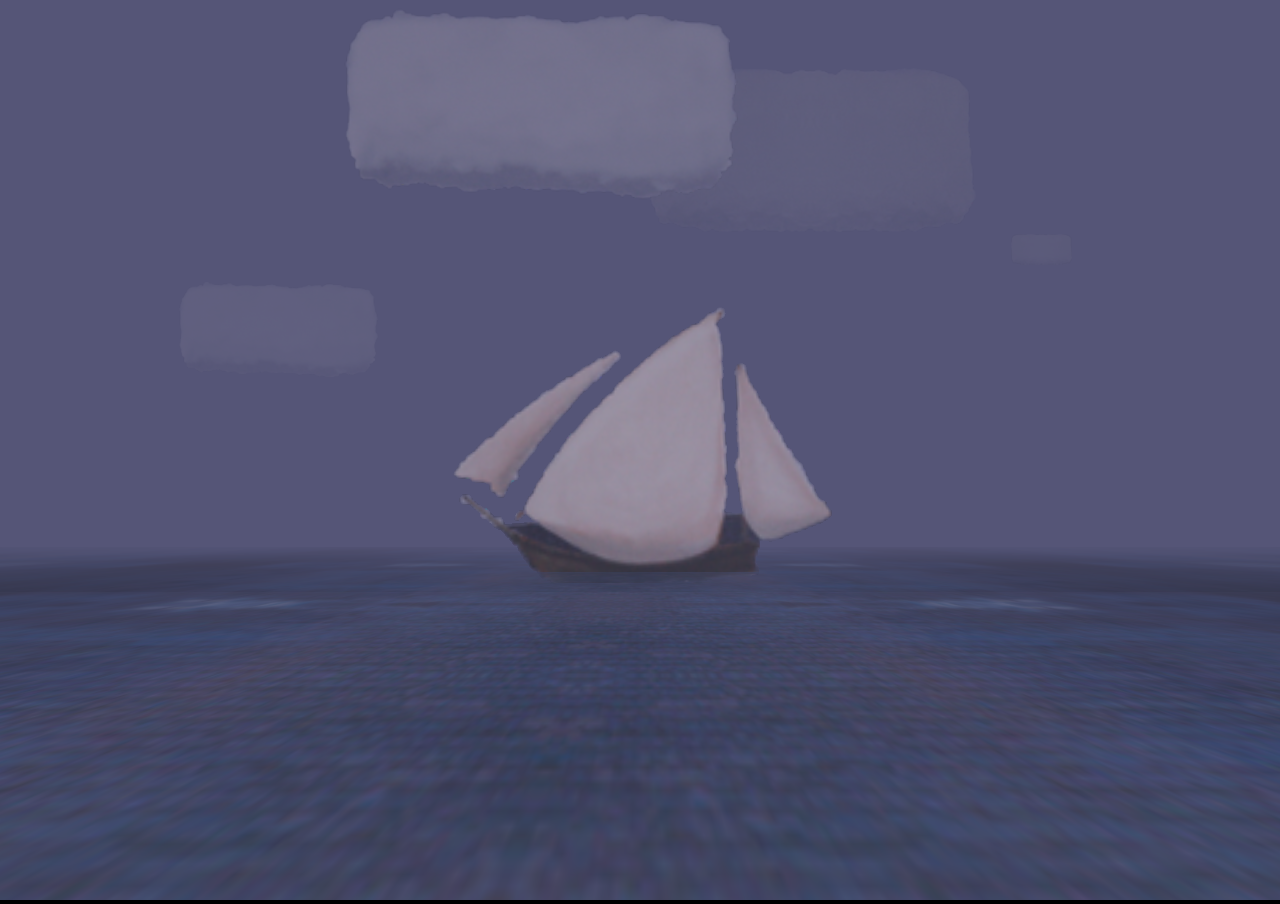
<file: no3z.com/sea_scene/index.html>
<!DOCTYPE html>
<html lang="en">
  <head>
    <title>Sailing through the Sea of Improbability</title>
    <meta charset="utf-8">
    <style>
      body {
      margin: 0px;
      background-color: #000000;
      overflow: hidden;
      }
    </style>
  </head>
  <body>
    
    <script src="js/three.min.js"></script>
    
    <script>
      var clock = new THREE.Clock();
      
      var camera, scene, renderer;
          
      init();
      animate();
      
      function init() {      
      renderer = new THREE.WebGLRenderer();
      renderer.setPixelRatio( window.devicePixelRatio );
      renderer.setSize( window.innerWidth, window.innerHeight );
      document.body.appendChild( renderer.domElement );      
      
      camera = new THREE.PerspectiveCamera( 70, window.innerWidth / window.innerHeight, 1, 1000 );
      camera.position.z = 900;
      
      scene = new THREE.Scene();
      scene.fog = new THREE.Fog( '#555577', 0.10 );      
 

      createSea();
      createSky();
      createClouds(-100,350,250,1.6,1.6);
      createClouds(-450,150,100,1,1);
      createCloudsGrey(200,350,150,1.5,1.5);
      createCloudsGrey(500,250,100,0.3,0.3);
      createShip();

      window.addEventListener( 'resize', onWindowResize, false );      
      }
      
      function createShip(){
      var geometry = new THREE.PlaneBufferGeometry( 400,210 );      
      var texture = THREE.ImageUtils.loadTexture( 'scene/Ship.png');
      var material = new THREE.MeshBasicMaterial( { map: texture, transparent: true, opacity: 1.0, alphaTest: 0.2} );      
      ship = new THREE.Mesh( geometry, material );
      scene.add( ship );
      ship.position.y = 0
      }

      function createClouds(x,y,z,sx,sy) {
      var mesh;
      var geometry = new THREE.PlaneBufferGeometry( 256, 128 );
      cloud = THREE.ImageUtils.loadTexture( 'scene/nube.png' );
      var material = new THREE.MeshBasicMaterial( { map: cloud, transparent: true, opacity: 1.0 } );
      mesh = new THREE.Mesh( geometry, material );
      mesh.position.x = x;
      mesh.position.y = y;
      mesh.position.z = z;
      mesh.scale.set(sx,sy,1);
      scene.add( mesh );
      }

      function createCloudsGrey(x,y,z,sx,sy) {
      var mesh;
      var geometry = new THREE.PlaneBufferGeometry( 256, 128 );
      cloud = THREE.ImageUtils.loadTexture( 'scene/nube_grey.png' );
      var material = new THREE.MeshBasicMaterial( { map: cloud, transparent: true } );
      mesh = new THREE.Mesh( geometry, material );
      mesh.position.x = x;
      mesh.position.y = y;
      mesh.position.z = z;
      mesh.scale.set(sx,sy,1);
      scene.add( mesh );
      }

      function createSea() {
      var mesh;
//      var geometry = new THREE.PlaneBufferGeometry( 400, 200 );
//      seaTex1 = THREE.ImageUtils.loadTexture( 'scene/sea1.png' );
//      seaTex1.wrapS = seaTex1.wrapT = THREE.MirroredRepeatWrapping;
//      seaTex1.repeat.set( 3.1,-3.1 );
//      var material = new THREE.MeshBasicMaterial( { map: seaTex1, transparent: true, opacity: 1.4 } );
//      mesh = new THREE.Mesh( geometry, material );
//      mesh.position.y = -110;
//      mesh.position.z = 800;
//      mesh.rotation.x = 4.5;
//      mesh.scale.set( 3, 1, 1 );
//      scene.add( mesh );

      var geometry = new THREE.PlaneBufferGeometry( 400, 200 );
      seaTex2 = THREE.ImageUtils.loadTexture( 'scene/sea2.png' );
      seaTex2.wrapS = seaTex2.wrapT = THREE.MirroredRepeatWrapping;
      seaTex2.repeat.set(6.1, -8.1 );
      var material = new THREE.MeshBasicMaterial( { map: seaTex2, opacity: .64, transparent: true } );
      mesh = new THREE.Mesh( geometry, material );
      mesh.position.y = -70;
      mesh.rotation.x = 4.6;
      mesh.position.z = 547
      mesh.scale.set( 4.5, 4.5, 1 );
      scene.add( mesh );
      
      var geometry = new THREE.PlaneBufferGeometry( 400, 200 );
      seaTex3 = THREE.ImageUtils.loadTexture( 'scene/sea3.png' );
      seaTex3.wrapS = seaTex3.wrapT = THREE.MirroredRepeatWrapping;
      seaTex3.repeat.set( 1, 1 );
      var material = new THREE.MeshBasicMaterial( { map: seaTex3, opacity: 0.24, transparent: true } );
      mesh = new THREE.Mesh( geometry, material );
      mesh.position.y = -99;
      mesh.rotation.x = 4.6;
      mesh.position.z = 355
      mesh.scale.set( 5, 2, 1 );
      scene.add( mesh );
      }

      function createSky() {
      var mesh;
      var geometry = new THREE.PlaneBufferGeometry( 400, 200 );
      var texture = THREE.ImageUtils.loadTexture( 'scene/gradiente.png' );
      texture.wrapS = texture.wrapT = THREE.MirroredRepeatWrapping;
      texture.repeat.set( 1, 0.11 );
      var material = new THREE.MeshBasicMaterial( { map: texture } );
      mesh = new THREE.Mesh( geometry, material );
      mesh.position.z = -100;
      mesh.rotation.x = 0;
      mesh.scale.set( 9, 7, 1 );
      scene.add( mesh );
      }
      
      function onWindowResize() {      
      camera.aspect = window.innerWidth / window.innerHeight;
      camera.updateProjectionMatrix();      
      renderer.setSize( window.innerWidth, window.innerHeight );      
      }
      
      function animate() {      
      requestAnimationFrame( animate );      
      renderer.render( scene, camera );   
//      seaTex1.offset.x -= 0.00051
      seaTex2.offset.x -= 0.000245 
      seaTex3.offset.x -= 0.000121 
      ship.rotation.z = Math.sin(clock.getElapsedTime())*0.0615
      ship.position.z = 500 + Math.cos(clock.getElapsedTime())*10


      }
      
    </script>  
  </body>
</html>
</file>
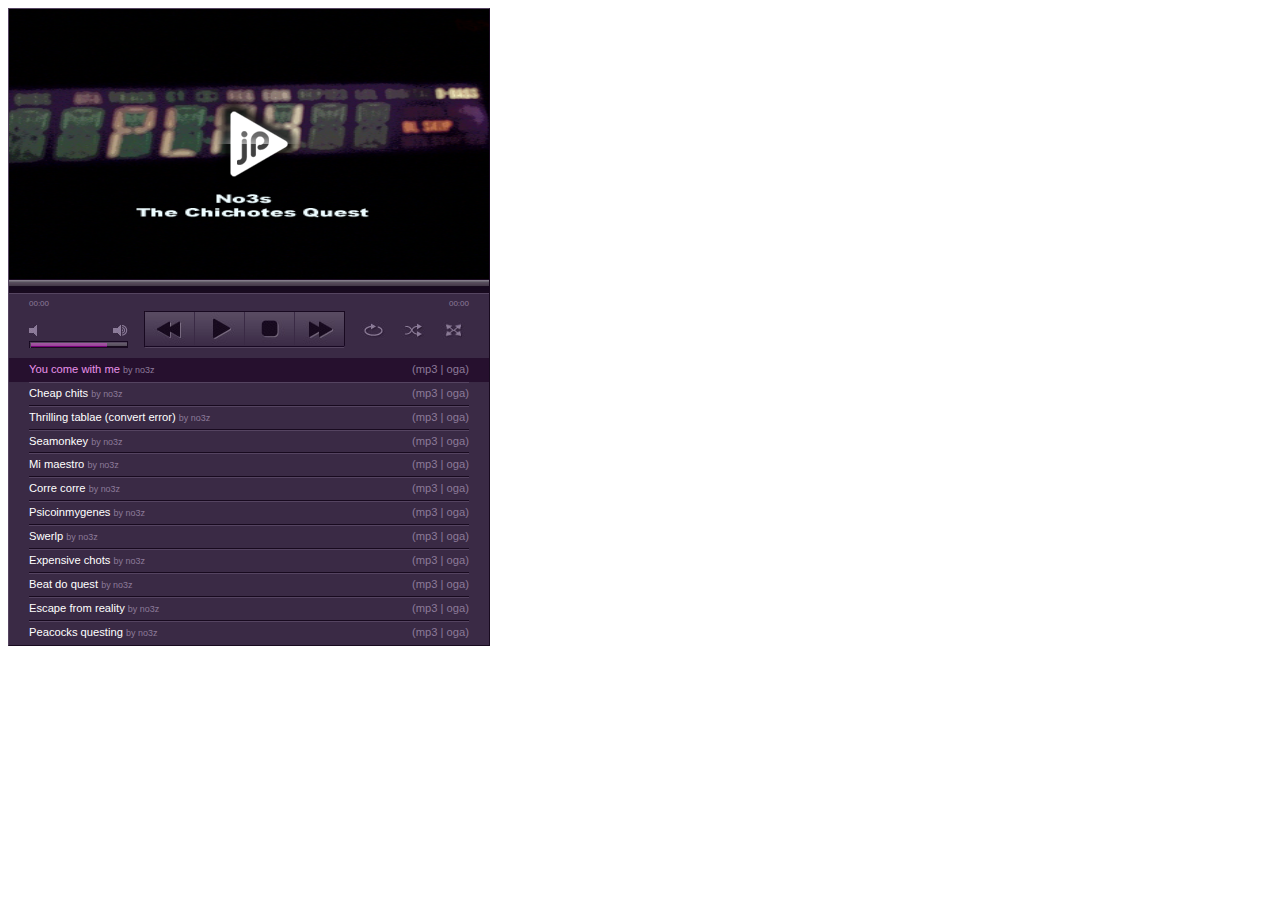
<file: no3z.com/music/chichotes.html>
<!DOCTYPE html>
<html>
<head>
<meta charset="utf-8" />
<title>The Chichotes Quest</title>
<meta http-equiv="Content-Type" content="text/html; charset=iso-8859-1" />
<link href="jplayer/pink.flag/css/jplayer.pink.flag.min.css" rel="stylesheet" type="text/css" />
<script type="text/javascript" src="jplayer/jquery.min.js"></script>
<script type="text/javascript" src="jplayer/jquery.jplayer.min.js"></script>
<script type="text/javascript" src="jplayer/jplayer.playlist.min.js"></script>
<script type="text/javascript">
//<![CDATA[
$(document).ready(function(){

	new jPlayerPlaylist({
		jPlayer: "#jquery_jplayer_1",
		cssSelectorAncestor: "#jp_container_1"
	}, [
		{
			free:true,
			artist: 'no3z',
			title:"You come with me",
                        mp3:"https://home.no3z.com/files/no3z.com/albums/chichitos/Track 02.mp3",
                        oga:"https://home.no3z.com/files/no3z.com/music/albums/chichitos/cleaned/Track 02.ogg",
			poster: "images/chichotes.png"
		},
		{
			free:true,
			artist: 'no3z',
			title:"Cheap chits",
                        mp3:"https://home.no3z.com/files/no3z.com/music/albums/chichitos/Track 03.mp3",
                        oga:"https://home.no3z.com/files/no3z.com/music/albums/chichitos/cleaned/Track 03.ogg",
			poster: "images/chichotes.png"
		},
		{
			free:true,
			artist: 'no3z',
			title:"Thrilling tablae (convert error)",
                        mp3:"https://home.no3z.com/files/no3z.com/music/albums/chichitos/Track 04.mp3",
                        oga:"https://home.no3z.com/files/no3z.com/music/albums/chichitos/cleaned/Track 04.ogg",
			poster: "images/chichotes.png"
		},
		{
			free:true,
			artist: 'no3z',
			title:"Seamonkey",
                        mp3:"https://home.no3z.com/files/no3z.com/music/albums/chichitos/Track 05.mp3",
                        oga:"https://home.no3z.com/files/no3z.com/music/albums/chichitos/cleaned/Track 05.ogg",
			poster: "images/chichotes.png"
		},
		
		{
			free:true,
			artist: 'no3z',
			title:"Mi maestro",
                        mp3:"https://home.no3z.com/files/no3z.com/music/albums/chichitos/Track 06.mp3",
                        oga:"https://home.no3z.com/files/no3z.com/music/albums/chichitos/cleaned/Track 06.ogg",
			poster: "images/chichotes.png"
		},
		{
			free:true,
			artist: 'no3z',
			title:"Corre corre",
                        mp3:"https://home.no3z.com/files/no3z.com/music/albums/chichitos/Track 07.mp3",
                        oga:"https://home.no3z.com/files/no3z.com/music/albums/chichitos/cleaned/Track 07.ogg",
			poster: "images/chichotes.png"
		},
		{
			free:true,
			artist: 'no3z',
			title:"Psicoinmygenes",
                        mp3:"https://home.no3z.com/files/no3z.com/music/albums/chichitos/Track 08.mp3",
                        oga:"https://home.no3z.com/files/no3z.com/music/albums/chichitos/cleaned/Track 08.ogg",
			poster: "images/chichotes.png"
		},
		{
			free:true,
			artist: 'no3z',
			title:"Swerlp",
                        mp3:"https://home.no3z.com/files/no3z.com/music/albums/chichitos/Track 09.mp3",
                        oga:"https://home.no3z.com/files/no3z.com/music/albums/chichitos/cleaned/Track 09.ogg",
			poster: "images/chichotes.png"
		},
		
				{
			free:true,
			artist: 'no3z',
			title:"Expensive chots",
                        mp3:"https://home.no3z.com/files/no3z.com/music/albums/chichitos/Track 10.mp3",
                        oga:"https://home.no3z.com/files/no3z.com/music/albums/chichitos/cleaned/Track 10.ogg",
			poster: "images/chichotes.png"
		},
		{
			free:true,
			artist: 'no3z',
			title:"Beat do quest",
                        mp3:"https://home.no3z.com/files/no3z.com/music/albums/chichitos/Track 11.mp3",
                        oga:"https://home.no3z.com/files/no3z.com/music/albums/chichitos/cleaned/Track 11.ogg",
			poster: "images/chichotes.png"
		},
		{
			free:true,
			artist: 'no3z',
			title:"Escape from reality",
                        mp3:"https://home.no3z.com/files/no3z.com/music/albums/chichitos/Track 12.mp3",
                        oga:"https://home.no3z.com/files/no3z.com/music/albums/chichitos/cleaned/Track 12.ogg",
			poster: "images/chichotes.png"
		},
		{
			free:true,
			artist: 'no3z',
			title:"Peacocks questing",
                        mp3:"https://home.no3z.com/files/no3z.com/music/albums/chichitos/Track 13.mp3",
                        oga:"https://home.no3z.com/files/no3z.com/music/albums/chichitos/cleaned/Track 13.ogg",
			poster: "images/chichotes.png"
		}
	], {
		swfPath: "jplayer",
		supplied: "webmv,  oga, mp3",
		useStateClassSkin: true,
		autoBlur: false,
		smoothPlayBar: true,
		keyEnabled: true,
		audioFullScreen: false
	});
});
//]]>
</script>
</head>
<body>
<div id="jp_container_1" class="jp-video jp-video-270p" role="application" aria-label="media player">
	<div class="jp-type-playlist">
		<div id="jquery_jplayer_1" class="jp-jplayer"></div>
		<div class="jp-gui">
			<div class="jp-video-play">
				<button class="jp-video-play-icon" role="button" tabindex="0">play</button>
			</div>
			<div class="jp-interface">
				<div class="jp-progress">
					<div class="jp-seek-bar">
						<div class="jp-play-bar"></div>
					</div>
				</div>
				<div class="jp-current-time" role="timer" aria-label="time">&nbsp;</div>
				<div class="jp-duration" role="timer" aria-label="duration">&nbsp;</div>
				<div class="jp-details">
					<div class="jp-title" aria-label="title">&nbsp;</div>
				</div>
				<div class="jp-controls-holder">
					<div class="jp-volume-controls">
						<button class="jp-mute" role="button" tabindex="0">mute</button>
						<button class="jp-volume-max" role="button" tabindex="0">max volume</button>
						<div class="jp-volume-bar">
							<div class="jp-volume-bar-value"></div>
						</div>
					</div>
					<div class="jp-controls">
						<button class="jp-previous" role="button" tabindex="0">previous</button>
						<button class="jp-play" role="button" tabindex="0">play</button>
						<button class="jp-stop" role="button" tabindex="0">stop</button>
						<button class="jp-next" role="button" tabindex="0">next</button>
					</div>
					<div class="jp-toggles">
						<button class="jp-repeat" role="button" tabindex="0">repeat</button>
						<button class="jp-shuffle" role="button" tabindex="0">shuffle</button>
						<button class="jp-full-screen" role="button" tabindex="0">full screen</button>
					</div>
				</div>
			</div>
		</div>
		<div class="jp-playlist">
			<ul>
				<!-- The method Playlist.displayPlaylist() uses this unordered list -->
				<li></li>
			</ul>
		</div>
		<div class="jp-no-solution">
			<span>Update Required</span>
			To play the media you will need to either update your browser to a recent version or update your <a href="http://get.adobe.com/flashplayer/" target="_blank">Flash plugin</a>.
		</div>
	</div>
</div>
</body>

</html>
</file>
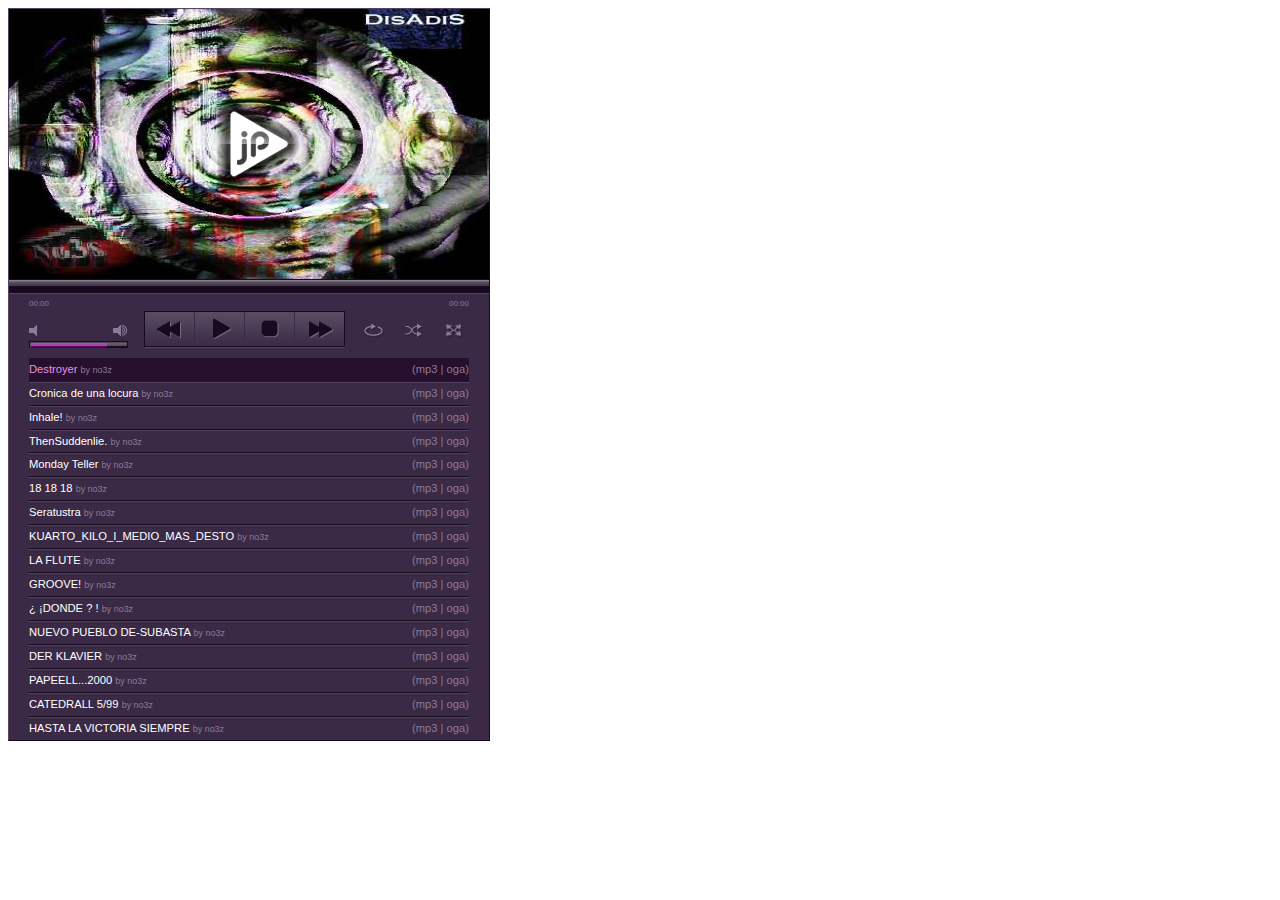
<file: no3z.com/music/disadisco.html>
<!DOCTYPE html>
<html>
<head>
<meta charset="utf-8" />
<title>DisAdisco</title>
<meta http-equiv="Content-Type" content="text/html; charset=iso-8859-1" />
<link href="jplayer/pink.flag/css/jplayer.pink.flag.min.css" rel="stylesheet" type="text/css" />
<script type="text/javascript" src="jplayer/jquery.min.js"></script>
<script type="text/javascript" src="jplayer/jquery.jplayer.min.js"></script>
<script type="text/javascript" src="jplayer/jplayer.playlist.min.js"></script>
<script type="text/javascript">
//<![CDATA[
$(document).ready(function(){

	new jPlayerPlaylist({
		jPlayer: "#jquery_jplayer_1",
		cssSelectorAncestor: "#jp_container_1"
	}, [
		{
			free:true,
			artist: 'no3z',
			title:"Destroyer",
			mp3:"https://home.no3z.com/files/no3z.com/music/albums/disadisco/Track 01.mp3",
			oga:"https://home.no3z.com/files/no3z.com/music/albums/disadisco/cleaned/Track 01.ogg",
			poster: "images/Disa.JPG"
		},
		{
			free:true,
			artist: 'no3z',
			title:"Cronica de una locura",
			mp3:"https://home.no3z.com/files/no3z.com/music/albums/disadisco/Track 02.mp3",
			oga:"https://home.no3z.com/files/no3z.com/music/albums/disadisco/cleaned/Track 02.ogg",
			poster: "images/disadis_inside.png"
		},
		{
			free:true,
			artist: 'no3z',
			title:"Inhale!",
			mp3:"https://home.no3z.com/files/no3z.com/music/albums/disadisco/Track 03.mp3",
			oga:"https://home.no3z.com/files/no3z.com/music/albums/disadisco/cleaned/Track 03.ogg",
			poster: "images/disadis_inside2.png"
		},
		{
			free:true,
			artist: 'no3z',
			title:"ThenSuddenlie.",
			mp3:"https://home.no3z.com/files/no3z.com/music/albums/disadisco/Track 04.mp3",
			oga:"https://home.no3z.com/files/no3z.com/music/albums/disadisco/cleaned/Track 04.ogg",
			poster: "images/disadis_back.png"
		},
		
		{
			free:true,
			artist: 'no3z',
			title:"Monday Teller",
			mp3:"https://home.no3z.com/files/no3z.com/music/albums/disadisco/Track 05.mp3",
			oga:"https://home.no3z.com/files/no3z.com/music/albums/disadisco/cleaned/Track 05.ogg",
			poster: "images/Disa.JPG"
		},
		{
			free:true,
			artist: 'no3z',
			title:"18 18 18",
			mp3:"https://home.no3z.com/files/no3z.com/music/albums/disadisco/Track 06.mp3",
			oga:"https://home.no3z.com/files/no3z.com/music/albums/disadisco/cleaned/Track 06.ogg",
			poster: "images/disadis_inside.png"
		},
		{
			free:true,
			artist: 'no3z',
			title:"Seratustra",
			mp3:"https://home.no3z.com/files/no3z.com/music/albums/disadisco/Track 07.mp3",
			oga:"https://home.no3z.com/files/no3z.com/music/albums/disadisco/cleaned/Track 07.ogg",
			poster: "images/disadis_inside2.png"
		},
		{
			free:true,
			artist: 'no3z',
			title:"KUARTO_KILO_I_MEDIO_MAS_DESTO",
			mp3:"https://home.no3z.com/files/no3z.com/music/albums/disadisco/Track 08.mp3",
			oga:"https://home.no3z.com/files/no3z.com/music/albums/disadisco/cleaned/Track 08.ogg",
			poster: "images/disadis_back.png"
		},
		
				{
			free:true,
			artist: 'no3z',
			title:"LA FLUTE",
			mp3:"https://home.no3z.com/files/no3z.com/music/albums/disadisco/Track 09.mp3",
			oga:"https://home.no3z.com/files/no3z.com/music/albums/disadisco/cleaned/Track 09.ogg",
			poster: "images/Disa.JPG"
		},
		{
			free:true,
			artist: 'no3z',
			title:"GROOVE!",
			mp3:"https://home.no3z.com/files/no3z.com/music/albums/disadisco/Track 10.mp3",
			oga:"https://home.no3z.com/files/no3z.com/music/albums/disadisco/cleaned/Track 10.ogg",
			poster: "images/disadis_inside.png"
		},
		{
			free:true,
			artist: 'no3z',
			title:"¿ ¡DONDE ? !",
			mp3:"https://home.no3z.com/files/no3z.com/music/albums/disadisco/Track 11.mp3",
			oga:"https://home.no3z.com/files/no3z.com/music/albums/disadisco/cleaned/Track 11.ogg",
			poster: "images/disadis_inside2.png"
		},
		{
			free:true,
			artist: 'no3z',
			title:"NUEVO PUEBLO DE-SUBASTA",
			mp3:"https://home.no3z.com/files/no3z.com/music/albums/disadisco/Track 12.mp3",
			oga:"https://home.no3z.com/files/no3z.com/music/albums/disadisco/cleaned/Track 12.ogg",
			poster: "images/disadis_back.png"
		},
		
				{
			free:true,
			artist: 'no3z',
			title:"DER KLAVIER",
			mp3:"https://home.no3z.com/files/no3z.com/music/albums/disadisco/Track 13.mp3",
			oga:"https://home.no3z.com/files/no3z.com/music/albums/disadisco/cleaned/Track 13.ogg",
			poster: "images/Disa.JPG"
		},
		{
			free:true,
			artist: 'no3z',
			title:"PAPEELL...2000",
			mp3:"https://home.no3z.com/files/no3z.com/music/albums/disadisco/Track 14.mp3",
			oga:"https://home.no3z.com/files/no3z.com/music/albums/disadisco/cleaned/Track 14.ogg",
			poster: "images/disadis_inside.png"
		},
		{
			free:true,
			artist: 'no3z',
			title:"CATEDRALL 5/99",
			mp3:"https://home.no3z.com/files/no3z.com/music/albums/disadisco/Track 15.mp3",
			oga:"https://home.no3z.com/files/no3z.com/music/albums/disadisco/cleaned/Track 15.ogg",
			poster: "images/disadis_inside2.png"
		},
		{
			free:true,
			artist: 'no3z',
			title:"HASTA LA VICTORIA SIEMPRE",
			mp3:"https://home.no3z.com/files/no3z.com/music/albums/disadisco/Track 16.mp3",
			oga:"https://home.no3z.com/files/no3z.com/music/albums/disadisco/cleaned/Track 16.ogg",
			poster: "images/disadis_back.png"
		},
	], {
		swfPath: "jplayer",
		supplied: "webmv,  oga, mp3",
		useStateClassSkin: true,
		autoBlur: false,
		smoothPlayBar: true,
		keyEnabled: true,
		audioFullScreen: false
	});
});
//]]>
</script>
</head>
<body>
<div id="jp_container_1" class="jp-video jp-video-270p" role="application" aria-label="media player">
	<div class="jp-type-playlist">
		<div id="jquery_jplayer_1" class="jp-jplayer"></div>
		<div class="jp-gui">
			<div class="jp-video-play">
				<button class="jp-video-play-icon" role="button" tabindex="0">play</button>
			</div>
			<div class="jp-interface">
				<div class="jp-progress">
					<div class="jp-seek-bar">
						<div class="jp-play-bar"></div>
					</div>
				</div>
				<div class="jp-current-time" role="timer" aria-label="time">&nbsp;</div>
				<div class="jp-duration" role="timer" aria-label="duration">&nbsp;</div>
				<div class="jp-details">
					<div class="jp-title" aria-label="title">&nbsp;</div>
				</div>
				<div class="jp-controls-holder">
					<div class="jp-volume-controls">
						<button class="jp-mute" role="button" tabindex="0">mute</button>
						<button class="jp-volume-max" role="button" tabindex="0">max volume</button>
						<div class="jp-volume-bar">
							<div class="jp-volume-bar-value"></div>
						</div>
					</div>
					<div class="jp-controls">
						<button class="jp-previous" role="button" tabindex="0">previous</button>
						<button class="jp-play" role="button" tabindex="0">play</button>
						<button class="jp-stop" role="button" tabindex="0">stop</button>
						<button class="jp-next" role="button" tabindex="0">next</button>
					</div>
					<div class="jp-toggles">
						<button class="jp-repeat" role="button" tabindex="0">repeat</button>
						<button class="jp-shuffle" role="button" tabindex="0">shuffle</button>
						<button class="jp-full-screen" role="button" tabindex="0">full screen</button>
					</div>
				</div>
			</div>
		</div>
		<div class="jp-playlist">
			<ul>
				<!-- The method Playlist.displayPlaylist() uses this unordered list -->
				<li></li>
			</ul>
		</div>
		<div class="jp-no-solution">
			<span>Update Required</span>
			To play the media you will need to either update your browser to a recent version or update your <a href="http://get.adobe.com/flashplayer/" target="_blank">Flash plugin</a>.
		</div>
	</div>
</div>
</body>

</html>
</file>
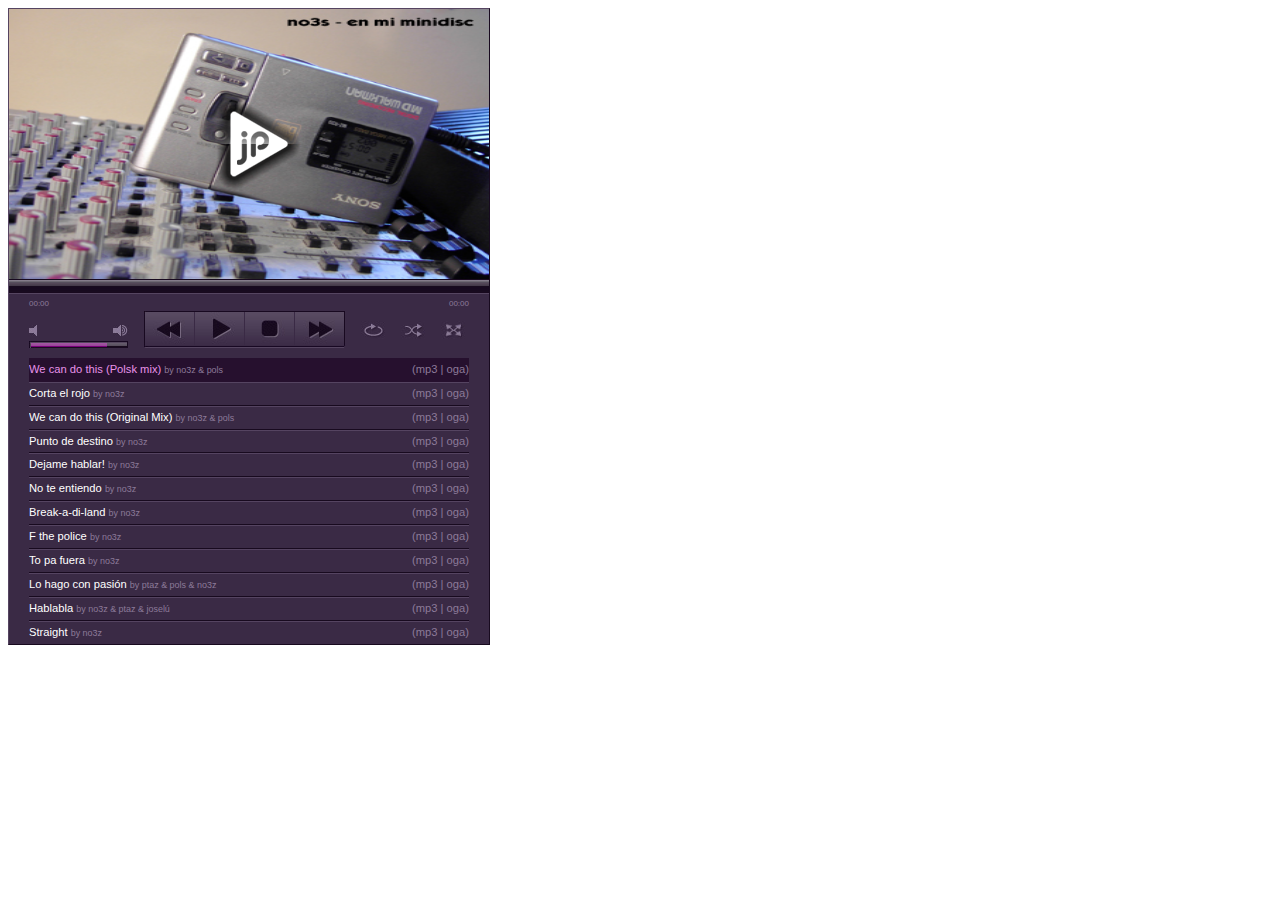
<file: no3z.com/music/gleatest.html>
<!DOCTYPE html>
<html>
<head>
<meta charset="utf-8" />
<title>Gleatest Hits 2011</title>
<meta http-equiv="Content-Type" content="text/html; charset=iso-8859-1" />
<link href="jplayer/pink.flag/css/jplayer.pink.flag.min.css" rel="stylesheet" type="text/css" />
<script type="text/javascript" src="jplayer/jquery.min.js"></script>
<script type="text/javascript" src="jplayer/jquery.jplayer.min.js"></script>
<script type="text/javascript" src="jplayer/jplayer.playlist.min.js"></script>
<script type="text/javascript">
//<![CDATA[
$(document).ready(function(){

	new jPlayerPlaylist({
		jPlayer: "#jquery_jplayer_1",
		cssSelectorAncestor: "#jp_container_1"
	}, [
		{
			free:true,
			artist: 'no3z & pols',
			title:"We can do this (Polsk mix)",
			mp3:"https://home.no3z.com/files/no3z.com/music/albums/latest/acd_sfx_v3.mp3",
			oga:"https://home.no3z.com/files/no3z.com/music/albums/latest/cleaned/acd_sfx_v3.ogg",
			poster: "images/gleatest.jpg"
		},	
		{
			free:true,
			artist: 'no3z',
			title:"Corta el rojo",
			mp3:"https://home.no3z.com/files/no3z.com/music/albums/latest/sosplunge.mp3",
			oga:"https://home.no3z.com/files/no3z.com/music/albums/latest/cleaned/sosplunge.ogg",
			poster: "images/gleatest.jpg"
		},	
		{
			free:true,
			artist: 'no3z & pols',
			title:"We can do this (Original Mix)",
			mp3:"https://home.no3z.com/files/no3z.com/music/albums/latest/acdcbreak128.mp3",
			oga:"https://home.no3z.com/files/no3z.com/music/albums/latest/cleaned/acdcbreak128.ogg",
			poster: "images/gleatest.jpg"
		},	
		{
			free:true,
			artist: 'no3z',
			title:"Punto de destino",
			mp3:"https://home.no3z.com/files/no3z.com/music/albums/latest/destino.mp3",
			oga:"https://home.no3z.com/files/no3z.com/music/albums/latest/cleaned/destino.ogg",
			poster: "images/gleatest.jpg"
		},				
		{
			free:true,
			artist: 'no3z',
			title:"Dejame hablar!",
			mp3:"https://home.no3z.com/files/no3z.com/music/albums/latest/historiasMineral.mp3",
			oga:"https://home.no3z.com/files/no3z.com/music/albums/latest/cleaned/historiasMineral.ogg",
			poster: "images/gleatest.jpg"
		},		
		{
			free:true,
			artist: 'no3z',
			title:"No te entiendo",
			mp3:"https://home.no3z.com/files/no3z.com/music/albums/latest/noteentiendo97.mp3",
			oga:"https://home.no3z.com/files/no3z.com/music/albums/latest/cleaned/noteentiendo97.ogg",
			poster: "images/gleatest.jpg"
		},
		{
			free:true,
			artist: 'no3z',
			title:"Break-a-di-land",
			mp3:"https://home.no3z.com/files/no3z.com/music/albums/latest/thebreakidiland.mp3",
			oga:"https://home.no3z.com/files/no3z.com/music/albums/latest/cleaned/thebreakidiland.ogg",
			poster: "images/gleatest.jpg"
		},
		{
			free:true,
			artist: 'no3z',
			title:"F the police",
			mp3:"https://home.no3z.com/files/no3z.com/music/albums/latest/flexomatico.mp3",
			oga:"https://home.no3z.com/files/no3z.com/music/albums/latest/cleaned/flexomatico.ogg",
			poster: "images/gleatest.jpg"
		},
		{
			free:true,
			artist: 'no3z',
			title:"To pa fuera",
			mp3:"https://home.no3z.com/files/no3z.com/music/albums/latest/fuera_86.mp3",
			oga:"https://home.no3z.com/files/no3z.com/music/albums/latest/cleaned/fuera_86.ogg",
			poster: "images/gleatest.jpg"
		},
		{
			free:true,
			artist: 'ptaz & pols & no3z',
			title:"Lo hago con pasión",
			mp3:"https://home.no3z.com/files/no3z.com/music/albums/latest/output_late_malga.mp3",
			oga:"https://home.no3z.com/files/no3z.com/music/albums/latest/cleaned/output_late_malga.ogg",
			poster: "images/gleatest.jpg"
		},
		{
			free:true,
			artist: 'no3z & ptaz & joselú',
			title:"Hablabla",
			mp3:"https://home.no3z.com/files/no3z.com/music/albums/latest/hablabla.mp3",
			oga:"https://home.no3z.com/files/no3z.com/music/albums/latest/cleaned/hablabla.ogg",
			poster: "images/gleatest.jpg"
		},		
		{
			free:true,
			artist: 'no3z',
			title:"Straight",
			mp3:"https://home.no3z.com/files/no3z.com/music/albums/latest/bounce.mp3",
			oga:"https://home.no3z.com/files/no3z.com/music/albums/latest/cleaned/bounce.ogg",
			poster: "images/gleatest.jpg"
		},

	], {
		swfPath: "jplayer",
		supplied: "webmv,  oga, mp3",
		useStateClassSkin: true,
		autoBlur: false,
		smoothPlayBar: true,
		keyEnabled: true,
		audioFullScreen: false
	});
});
//]]>
</script>
</head>
<body>
<div id="jp_container_1" class="jp-video jp-video-270p" role="application" aria-label="media player">
	<div class="jp-type-playlist">
		<div id="jquery_jplayer_1" class="jp-jplayer"></div>
		<div class="jp-gui">
			<div class="jp-video-play">
				<button class="jp-video-play-icon" role="button" tabindex="0">play</button>
			</div>
			<div class="jp-interface">
				<div class="jp-progress">
					<div class="jp-seek-bar">
						<div class="jp-play-bar"></div>
					</div>
				</div>
				<div class="jp-current-time" role="timer" aria-label="time">&nbsp;</div>
				<div class="jp-duration" role="timer" aria-label="duration">&nbsp;</div>
				<div class="jp-details">
					<div class="jp-title" aria-label="title">&nbsp;</div>
				</div>
				<div class="jp-controls-holder">
					<div class="jp-volume-controls">
						<button class="jp-mute" role="button" tabindex="0">mute</button>
						<button class="jp-volume-max" role="button" tabindex="0">max volume</button>
						<div class="jp-volume-bar">
							<div class="jp-volume-bar-value"></div>
						</div>
					</div>
					<div class="jp-controls">
						<button class="jp-previous" role="button" tabindex="0">previous</button>
						<button class="jp-play" role="button" tabindex="0">play</button>
						<button class="jp-stop" role="button" tabindex="0">stop</button>
						<button class="jp-next" role="button" tabindex="0">next</button>
					</div>
					<div class="jp-toggles">
						<button class="jp-repeat" role="button" tabindex="0">repeat</button>
						<button class="jp-shuffle" role="button" tabindex="0">shuffle</button>
						<button class="jp-full-screen" role="button" tabindex="0">full screen</button>
					</div>
				</div>
			</div>
		</div>
		<div class="jp-playlist">
			<ul>
				<!-- The method Playlist.displayPlaylist() uses this unordered list -->
				<li></li>
			</ul>
		</div>
		<div class="jp-no-solution">
			<span>Update Required</span>
			To play the media you will need to either update your browser to a recent version or update your <a href="http://get.adobe.com/flashplayer/" target="_blank">Flash plugin</a>.
		</div>
	</div>
</div>
</body>

</html>
</file>
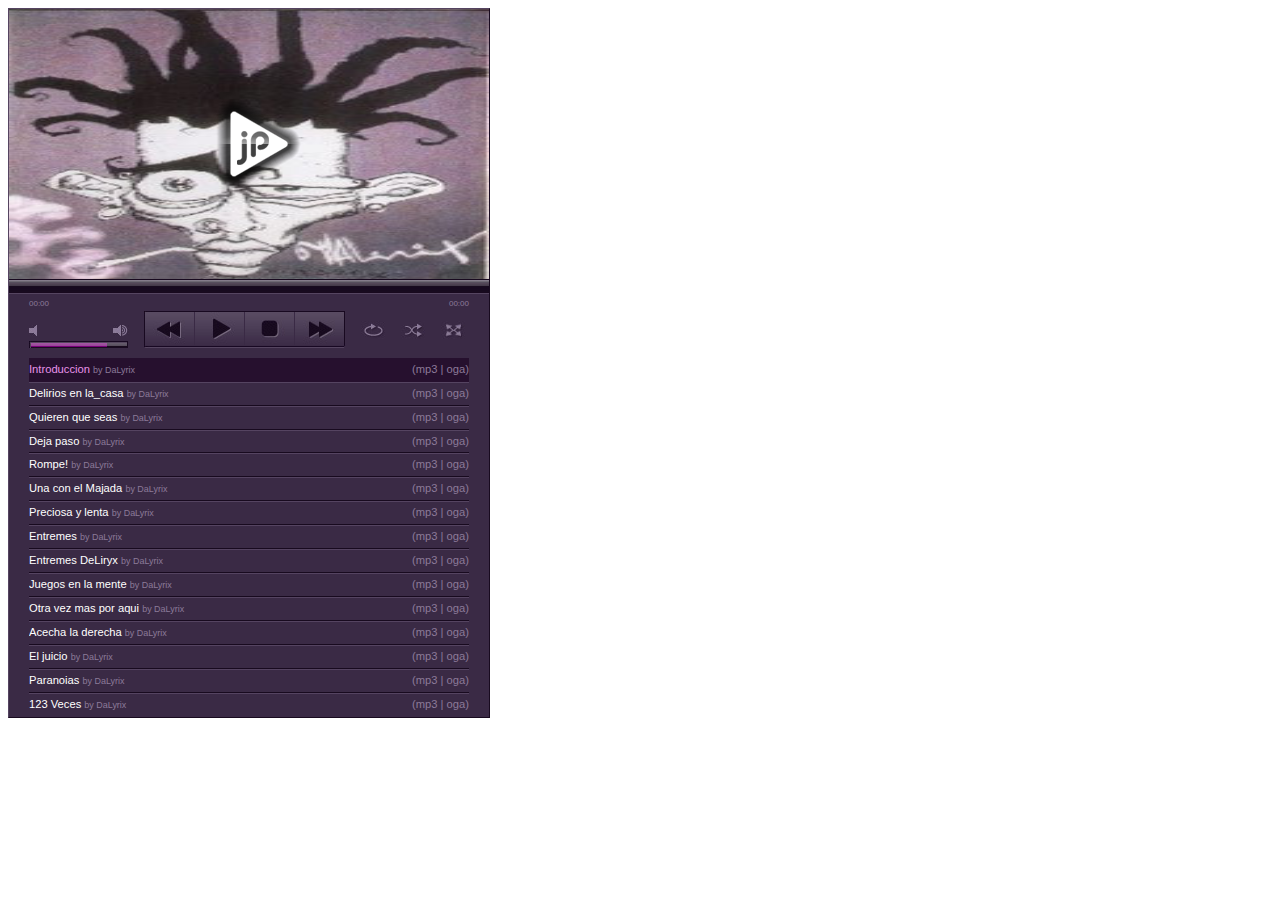
<file: no3z.com/music/otravezporaqui.html>
<!DOCTYPE html>
<html>
<head>
<meta charset="utf-8" />
<title>DaLiryx - Otra vez por aqui</title>
<meta http-equiv="Content-Type" content="text/html; charset=iso-8859-1" />
<link href="jplayer/pink.flag/css/jplayer.pink.flag.min.css" rel="stylesheet" type="text/css" />
<script type="text/javascript" src="jplayer/jquery.min.js"></script>
<script type="text/javascript" src="jplayer/jquery.jplayer.min.js"></script>
<script type="text/javascript" src="jplayer/jplayer.playlist.min.js"></script>
<script type="text/javascript">
//<![CDATA[
$(document).ready(function(){

	new jPlayerPlaylist({
		jPlayer: "#jquery_jplayer_1",
		cssSelectorAncestor: "#jp_container_1"
	}, [
		{
			free:true,
			artist: 'DaLyrix',
			title:"Introduccion",
			mp3:"https://home.no3z.com/files/no3z.com/music/albums/DaLiryx-Otra_Vez_Por_Aqui(1996)/1_Introduccion.mp3",
			oga:"https://home.no3z.com/files/no3z.com/music/albums/DaLiryx-Otra_Vez_Por_Aqui(1996)/cleaned/1_Introduccion.ogg",
			poster: "images/cover.jpg"
		},
		{
			free:true,
			artist: 'DaLyrix',
			title:"Delirios en la_casa",
			mp3:"https://home.no3z.com/files/no3z.com/music/albums/DaLiryx-Otra_Vez_Por_Aqui(1996)/2_Delirios_en_la_casa.mp3",
			oga:"https://home.no3z.com/files/no3z.com/music/albums/DaLiryx-Otra_Vez_Por_Aqui(1996)/cleaned/2_Delirios_en_la_casa.ogg",
			poster: "images/cover.jpg"
		},
		{
			free:true,
			artist: 'DaLyrix',
			title:"Quieren que seas",
			mp3:"https://home.no3z.com/files/no3z.com/music/albums/DaLiryx-Otra_Vez_Por_Aqui(1996)/3_Quieren_que_seas.mp3",
			oga:"https://home.no3z.com/files/no3z.com/music/albums/DaLiryx-Otra_Vez_Por_Aqui(1996)/cleaned/3_Quieren_que_seas.ogg",
			poster: "images/cover.jpg"
		},
		{
			free:true,
			artist: 'DaLyrix',
			title:"Deja paso",
			mp3:"https://home.no3z.com/files/no3z.com/music/albums/DaLiryx-Otra_Vez_Por_Aqui(1996)/4_Deja_paso.mp3",
			oga:"https://home.no3z.com/files/no3z.com/music/albums/DaLiryx-Otra_Vez_Por_Aqui(1996)/cleaned/4_Deja_paso.ogg",
			poster: "images/cover.jpg"
		},
		
		{
			free:true,
			artist: 'DaLyrix',
			title:"Rompe!",
			mp3:"https://home.no3z.com/files/no3z.com/music/albums/DaLiryx-Otra_Vez_Por_Aqui(1996)/5_Rompe!.mp3",
			oga:"https://home.no3z.com/files/no3z.com/music/albums/DaLiryx-Otra_Vez_Por_Aqui(1996)/cleaned/5_Rompe!.ogg",
			poster: "images/cover.jpg"
		},
		{
			free:true,
			artist: 'DaLyrix',
			title:"Una con el Majada",
			mp3:"https://home.no3z.com/files/no3z.com/music/albums/DaLiryx-Otra_Vez_Por_Aqui(1996)/6_Una_con_el_Majada.mp3",
			oga:"https://home.no3z.com/files/no3z.com/music/albums/DaLiryx-Otra_Vez_Por_Aqui(1996)/cleaned/6_Una_con_el_Majada.ogg",
			poster: "images/cover.jpg"
		},
		{
			free:true,
			artist: 'DaLyrix',
			title:"Preciosa y lenta",
			mp3:"https://home.no3z.com/files/no3z.com/music/albums/DaLiryx-Otra_Vez_Por_Aqui(1996)/7_Preciosa_y_lenta.mp3",
			oga:"https://home.no3z.com/files/no3z.com/music/albums/DaLiryx-Otra_Vez_Por_Aqui(1996)/cleaned/7_Preciosa_y_lenta.ogg",
			poster: "images/cover.jpg"
		},
		{
			free:true,
			artist: 'DaLyrix',
			title:"Entremes",
			mp3:"https://home.no3z.com/files/no3z.com/music/albums/DaLiryx-Otra_Vez_Por_Aqui(1996)/8_Entremes_n1.mp3",
			oga:"https://home.no3z.com/files/no3z.com/music/albums/DaLiryx-Otra_Vez_Por_Aqui(1996)/cleaned/8_Entremes_n1.ogg",
			poster: "images/cover.jpg"
		},
		
				{
			free:true,
			artist: 'DaLyrix',
			title:"Entremes DeLiryx",
			mp3:"https://home.no3z.com/files/no3z.com/music/albums/DaLiryx-Otra_Vez_Por_Aqui(1996)/9_Entremes_n2_DeLiryx.mp3",
			oga:"https://home.no3z.com/files/no3z.com/music/albums/DaLiryx-Otra_Vez_Por_Aqui(1996)/cleaned/9_Entremes_n2_DeLiryx.ogg",
			poster: "images/cover.jpg"
		},
		{
			free:true,
			artist: 'DaLyrix',
			title:"Juegos en la mente",
			mp3:"https://home.no3z.com/files/no3z.com/music/albums/DaLiryx-Otra_Vez_Por_Aqui(1996)/A10_Juegos_en_la_mente.mp3",
			oga:"https://home.no3z.com/files/no3z.com/music/albums/DaLiryx-Otra_Vez_Por_Aqui(1996)/cleaned/A10_Juegos_en_la_mente.ogg",
			poster: "images/cover.jpg"
		},
		{
			free:true,
			artist: 'DaLyrix',
			title:"Otra vez mas por aqui",
			mp3:"https://home.no3z.com/files/no3z.com/music/albums/DaLiryx-Otra_Vez_Por_Aqui(1996)/A11_Otra_vez_mas_por_aqui.mp3",
			oga:"https://home.no3z.com/files/no3z.com/music/albums/DaLiryx-Otra_Vez_Por_Aqui(1996)/cleaned/A11_Otra_vez_mas_por_aqui.ogg",
			poster: "images/cover.jpg"
		},
		{
			free:true,
			artist: 'DaLyrix',
			title:"Acecha la derecha",
			mp3:"https://home.no3z.com/files/no3z.com/music/albums/DaLiryx-Otra_Vez_Por_Aqui(1996)/A12_Acecha_la_derecha.mp3",
			oga:"https://home.no3z.com/files/no3z.com/music/albums/DaLiryx-Otra_Vez_Por_Aqui(1996)/cleaned/A12_Acecha_la_derecha.ogg",
			poster: "images/cover.jpg"
		},
		{
			free:true,
			artist: 'DaLyrix',
			title:"El juicio",
			mp3:"https://home.no3z.com/files/no3z.com/music/albums/DaLiryx-Otra_Vez_Por_Aqui(1996)/A13_El_juicio.mp3",
			oga:"https://home.no3z.com/files/no3z.com/music/albums/DaLiryx-Otra_Vez_Por_Aqui(1996)/cleaned/A13_El_juicio.ogg",
			poster: "images/cover.jpg"
		},
		{
			free:true,
			artist: 'DaLyrix',
			title:"Paranoias",
			mp3:"https://home.no3z.com/files/no3z.com/music/albums/DaLiryx-Otra_Vez_Por_Aqui(1996)/A14_Paranoias.mp3",
			oga:"https://home.no3z.com/files/no3z.com/music/albums/DaLiryx-Otra_Vez_Por_Aqui(1996)/cleaned/A14_Paranoias.ogg",
			poster: "images/cover.jpg"
		},
		{
			free:true,
			artist: 'DaLyrix',
			title:"123 Veces",
			mp3:"https://home.no3z.com/files/no3z.com/music/albums/DaLiryx-Otra_Vez_Por_Aqui(1996)/A15_123_Veces.mp3",
			oga:"https://home.no3z.com/files/no3z.com/music/albums/DaLiryx-Otra_Vez_Por_Aqui(1996)/cleaned/A15_123_Veces.ogg",
			poster: "images/cover.jpg"
		}
	], {
		swfPath: "jplayer",
		supplied: "webmv,  oga, mp3",
		useStateClassSkin: true,
		autoBlur: false,
		smoothPlayBar: true,
		keyEnabled: true,
		audioFullScreen: false
	});
});
//]]>
</script>
</head>
<body>
<div id="jp_container_1" class="jp-video jp-video-270p" role="application" aria-label="media player">
	<div class="jp-type-playlist">
		<div id="jquery_jplayer_1" class="jp-jplayer"></div>
		<div class="jp-gui">
			<div class="jp-video-play">
				<button class="jp-video-play-icon" role="button" tabindex="0">play</button>
			</div>
			<div class="jp-interface">
				<div class="jp-progress">
					<div class="jp-seek-bar">
						<div class="jp-play-bar"></div>
					</div>
				</div>
				<div class="jp-current-time" role="timer" aria-label="time">&nbsp;</div>
				<div class="jp-duration" role="timer" aria-label="duration">&nbsp;</div>
				<div class="jp-details">
					<div class="jp-title" aria-label="title">&nbsp;</div>
				</div>
				<div class="jp-controls-holder">
					<div class="jp-volume-controls">
						<button class="jp-mute" role="button" tabindex="0">mute</button>
						<button class="jp-volume-max" role="button" tabindex="0">max volume</button>
						<div class="jp-volume-bar">
							<div class="jp-volume-bar-value"></div>
						</div>
					</div>
					<div class="jp-controls">
						<button class="jp-previous" role="button" tabindex="0">previous</button>
						<button class="jp-play" role="button" tabindex="0">play</button>
						<button class="jp-stop" role="button" tabindex="0">stop</button>
						<button class="jp-next" role="button" tabindex="0">next</button>
					</div>
					<div class="jp-toggles">
						<button class="jp-repeat" role="button" tabindex="0">repeat</button>
						<button class="jp-shuffle" role="button" tabindex="0">shuffle</button>
						<button class="jp-full-screen" role="button" tabindex="0">full screen</button>
					</div>
				</div>
			</div>
		</div>
		<div class="jp-playlist">
			<ul>
				<!-- The method Playlist.displayPlaylist() uses this unordered list -->
				<li></li>
			</ul>
		</div>
		<div class="jp-no-solution">
			<span>Update Required</span>
			To play the media you will need to either update your browser to a recent version or update your <a href="http://get.adobe.com/flashplayer/" target="_blank">Flash plugin</a>.
		</div>
	</div>
</div>
</body>

</html>
</file>
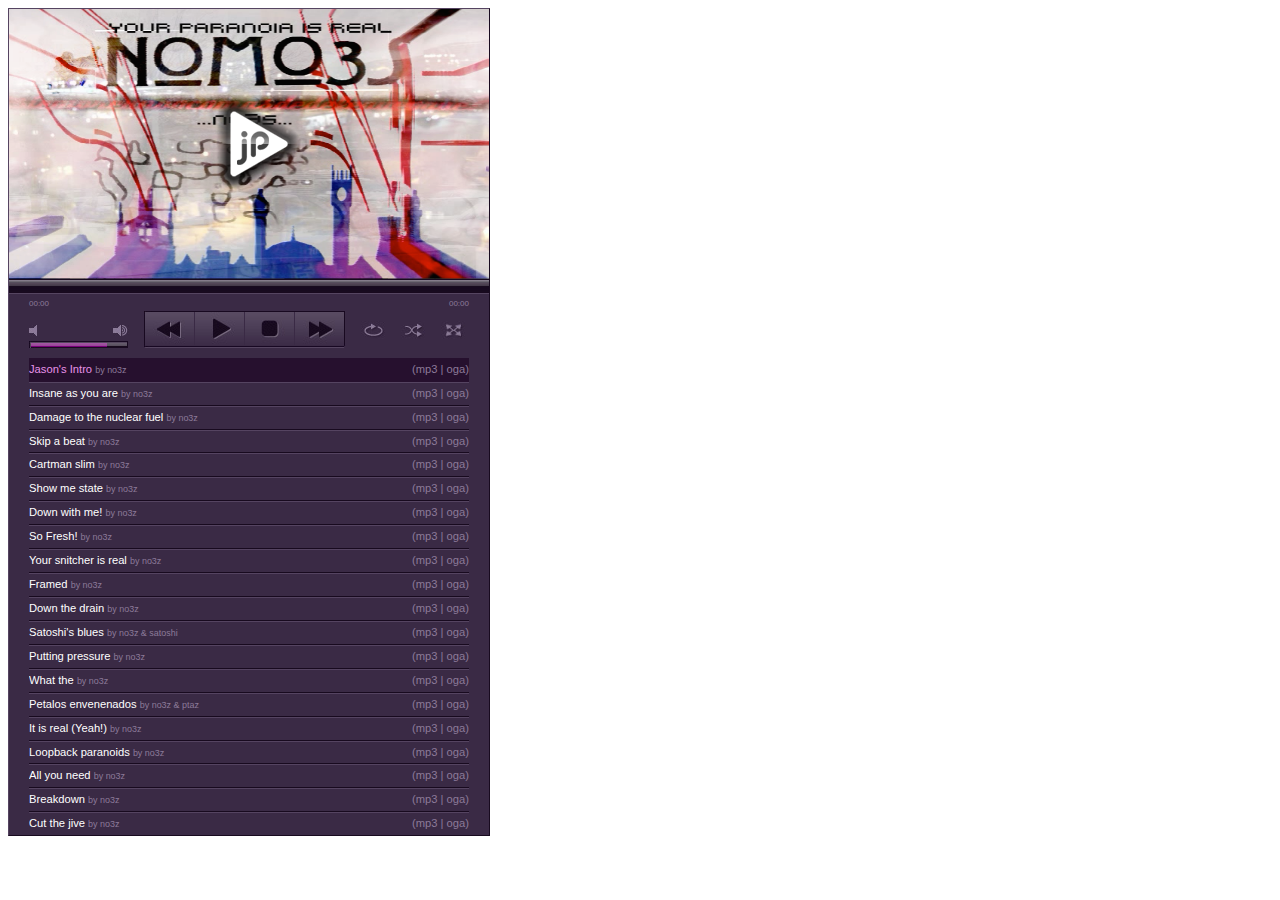
<file: no3z.com/music/paranoia.html>
<!DOCTYPE html>
<html>
<head>
<meta charset="utf-8" />
<title>Your paranoia is real</title>
<meta http-equiv="Content-Type" content="text/html; charset=iso-8859-1" />
<link href="jplayer/pink.flag/css/jplayer.pink.flag.min.css" rel="stylesheet" type="text/css" />
<script type="text/javascript" src="jplayer/jquery.min.js"></script>
<script type="text/javascript" src="jplayer/jquery.jplayer.min.js"></script>
<script type="text/javascript" src="jplayer/jplayer.playlist.min.js"></script>
<script type="text/javascript">
//<![CDATA[
$(document).ready(function(){

	new jPlayerPlaylist({
		jPlayer: "#jquery_jplayer_1",
		cssSelectorAncestor: "#jp_container_1"
	}, [
		{
			free:true,
			artist: 'no3z',
			title:"Jason's Intro",
			mp3:"https://home.no3z.com/files/no3z.com/music/albums/paranoia/Track 01.mp3",
			oga:"https://home.no3z.com/files/no3z.com/music/albums/paranoia/cleaned/Track 01.ogg",
			poster: "images/paranoia.png"
		},
		{
			free:true,
			artist: 'no3z',
			title:"Insane as you are",
			mp3:"https://home.no3z.com/files/no3z.com/music/albums/paranoia/Track 02.mp3",
			oga:"https://home.no3z.com/files/no3z.com/music/albums/paranoia/cleaned/Track 02.ogg",
			poster: "images/paranoia.png"
		},
		{
			free:true,
			artist: 'no3z',
			title:"Damage to the nuclear fuel",
			mp3:"https://home.no3z.com/files/no3z.com/music/albums/paranoia/Track 03.mp3",
			oga:"https://home.no3z.com/files/no3z.com/music/albums/paranoia/cleaned/Track 03.ogg",
			poster: "images/paranoia.png"
		},
		{
			free:true,
			artist: 'no3z',
			title:"Skip a beat",
			mp3:"https://home.no3z.com/files/no3z.com/music/albums/paranoia/Track 04.mp3",
			oga:"https://home.no3z.com/files/no3z.com/music/albums/paranoia/cleaned/Track 04.ogg",
			poster: "images/paranoia.png"
		},
		
		{
			free:true,
			artist: 'no3z',
			title:"Cartman slim",
			mp3:"https://home.no3z.com/files/no3z.com/music/albums/paranoia/Track 05.mp3",
			oga:"https://home.no3z.com/files/no3z.com/music/albums/paranoia/cleaned/Track 05.ogg",
			poster: "images/paranoia.png"
		},
		{
			free:true,
			artist: 'no3z',
			title:"Show me state",
			mp3:"https://home.no3z.com/files/no3z.com/music/albums/paranoia/Track 06.mp3",
			oga:"https://home.no3z.com/files/no3z.com/music/albums/paranoia/cleaned/Track 06.ogg",
			poster: "images/paranoia.png"
		},
		{
			free:true,
			artist: 'no3z',
			title:"Down with me!",
			mp3:"https://home.no3z.com/files/no3z.com/music/albums/paranoia/Track 07.mp3",
			oga:"https://home.no3z.com/files/no3z.com/music/albums/paranoia/cleaned/Track 07.ogg",
			poster: "images/paranoia.png"
		},
		{
			free:true,
			artist: 'no3z',
			title:"So Fresh!",
			mp3:"https://home.no3z.com/files/no3z.com/music/albums/paranoia/Track 08.mp3",
			oga:"https://home.no3z.com/files/no3z.com/music/albums/paranoia/cleaned/Track 08.ogg",
			poster: "images/paranoia.png"
		},
		
				{
			free:true,
			artist: 'no3z',
			title:"Your snitcher is real",
			mp3:"https://home.no3z.com/files/no3z.com/music/albums/paranoia/Track 09.mp3",
			oga:"https://home.no3z.com/files/no3z.com/music/albums/paranoia/cleaned/Track 09.ogg",
			poster: "images/paranoia.png"
		},
		{
			free:true,
			artist: 'no3z',
			title:"Framed",
			mp3:"https://home.no3z.com/files/no3z.com/music/albums/paranoia/Track 10.mp3",
			oga:"https://home.no3z.com/files/no3z.com/music/albums/paranoia/cleaned/Track 10.ogg",
			poster: "images/paranoia.png"
		},
		{
			free:true,
			artist: 'no3z',
			title:"Down the drain",
			mp3:"https://home.no3z.com/files/no3z.com/music/albums/paranoia/Track 11.mp3",
			oga:"https://home.no3z.com/files/no3z.com/music/albums/paranoia/cleaned/Track 11.ogg",
			poster: "images/paranoia.png"
		},
		{
			free:true,
			artist: 'no3z & satoshi',
			title:"Satoshi's blues",
			mp3:"https://home.no3z.com/files/no3z.com/music/albums/paranoia/Track 12.mp3",
			oga:"https://home.no3z.com/files/no3z.com/music/albums/paranoia/cleaned/Track 12.ogg",
			poster: "images/paranoia.png"
		},
		
				{
			free:true,
			artist: 'no3z',
			title:"Putting pressure",
			mp3:"https://home.no3z.com/files/no3z.com/music/albums/paranoia/Track 13.mp3",
			oga:"https://home.no3z.com/files/no3z.com/music/albums/paranoia/cleaned/Track 13.ogg",
			poster: "images/paranoia.png"
		},
		{
			free:true,
			artist: 'no3z',
			title:"What the",
			mp3:"https://home.no3z.com/files/no3z.com/music/albums/paranoia/Track 14.mp3",
			oga:"https://home.no3z.com/files/no3z.com/music/albums/paranoia/cleaned/Track 14.ogg",
			poster: "images/paranoia.png"
		},
		{
			free:true,
			artist: 'no3z & ptaz',
			title:"Petalos envenenados",
			mp3:"https://home.no3z.com/files/no3z.com/music/albums/paranoia/Track 15.mp3",
			oga:"https://home.no3z.com/files/no3z.com/music/albums/paranoia/cleaned/Track 15.ogg",
			poster: "images/paranoia.png"
		},
		{
			free:true,
			artist: 'no3z',
			title:"It is real (Yeah!)",
			mp3:"https://home.no3z.com/files/no3z.com/music/albums/paranoia/Track 16.mp3",
			oga:"https://home.no3z.com/files/no3z.com/music/albums/paranoia/cleaned/Track 16.ogg",
			poster: "images/paranoia.png"
		},
		{
			free:true,
			artist: 'no3z',
			title:"Loopback paranoids",
			mp3:"https://home.no3z.com/files/no3z.com/music/albums/paranoia/Track 17.mp3",
			oga:"https://home.no3z.com/files/no3z.com/music/albums/paranoia/cleaned/Track 17.ogg",
			poster: "images/paranoia.png"
		},
		{
			free:true,
			artist: 'no3z',
			title:"All you need",
			mp3:"https://home.no3z.com/files/no3z.com/music/albums/paranoia/Track 18.mp3",
			oga:"https://home.no3z.com/files/no3z.com/music/albums/paranoia/cleaned/Track 18.ogg",
			poster: "images/paranoia.png"
		},
		{
			free:true,
			artist: 'no3z',
			title:"Breakdown",
			mp3:"https://home.no3z.com/files/no3z.com/music/albums/paranoia/Track 19.mp3",
			oga:"https://home.no3z.com/files/no3z.com/music/albums/paranoia/cleaned/Track 19.ogg",
			poster: "images/paranoia.png"
		},
		{
			free:true,
			artist: 'no3z',
			title:"Cut the jive",
			mp3:"https://home.no3z.com/files/no3z.com/music/albums/paranoia/Track 20.mp3",
			oga:"https://home.no3z.com/files/no3z.com/music/albums/paranoia/cleaned/Track 20.ogg",
			poster: "images/paranoia.png"
		}
	], {
		swfPath: "jplayer",
		supplied: "webmv,  oga, mp3",
		useStateClassSkin: true,
		autoBlur: false,
		smoothPlayBar: true,
		keyEnabled: true,
		audioFullScreen: false
	});
});
//]]>
</script>
</head>
<body>
<div id="jp_container_1" class="jp-video jp-video-270p" role="application" aria-label="media player">
	<div class="jp-type-playlist">
		<div id="jquery_jplayer_1" class="jp-jplayer"></div>
		<div class="jp-gui">
			<div class="jp-video-play">
				<button class="jp-video-play-icon" role="button" tabindex="0">play</button>
			</div>
			<div class="jp-interface">
				<div class="jp-progress">
					<div class="jp-seek-bar">
						<div class="jp-play-bar"></div>
					</div>
				</div>
				<div class="jp-current-time" role="timer" aria-label="time">&nbsp;</div>
				<div class="jp-duration" role="timer" aria-label="duration">&nbsp;</div>
				<div class="jp-details">
					<div class="jp-title" aria-label="title">&nbsp;</div>
				</div>
				<div class="jp-controls-holder">
					<div class="jp-volume-controls">
						<button class="jp-mute" role="button" tabindex="0">mute</button>
						<button class="jp-volume-max" role="button" tabindex="0">max volume</button>
						<div class="jp-volume-bar">
							<div class="jp-volume-bar-value"></div>
						</div>
					</div>
					<div class="jp-controls">
						<button class="jp-previous" role="button" tabindex="0">previous</button>
						<button class="jp-play" role="button" tabindex="0">play</button>
						<button class="jp-stop" role="button" tabindex="0">stop</button>
						<button class="jp-next" role="button" tabindex="0">next</button>
					</div>
					<div class="jp-toggles">
						<button class="jp-repeat" role="button" tabindex="0">repeat</button>
						<button class="jp-shuffle" role="button" tabindex="0">shuffle</button>
						<button class="jp-full-screen" role="button" tabindex="0">full screen</button>
					</div>
				</div>
			</div>
		</div>
		<div class="jp-playlist">
			<ul>
				<!-- The method Playlist.displayPlaylist() uses this unordered list -->
				<li></li>
			</ul>
		</div>
		<div class="jp-no-solution">
			<span>Update Required</span>
			To play the media you will need to either update your browser to a recent version or update your <a href="http://get.adobe.com/flashplayer/" target="_blank">Flash plugin</a>.
		</div>
	</div>
</div>
</body>

</html>
</file>
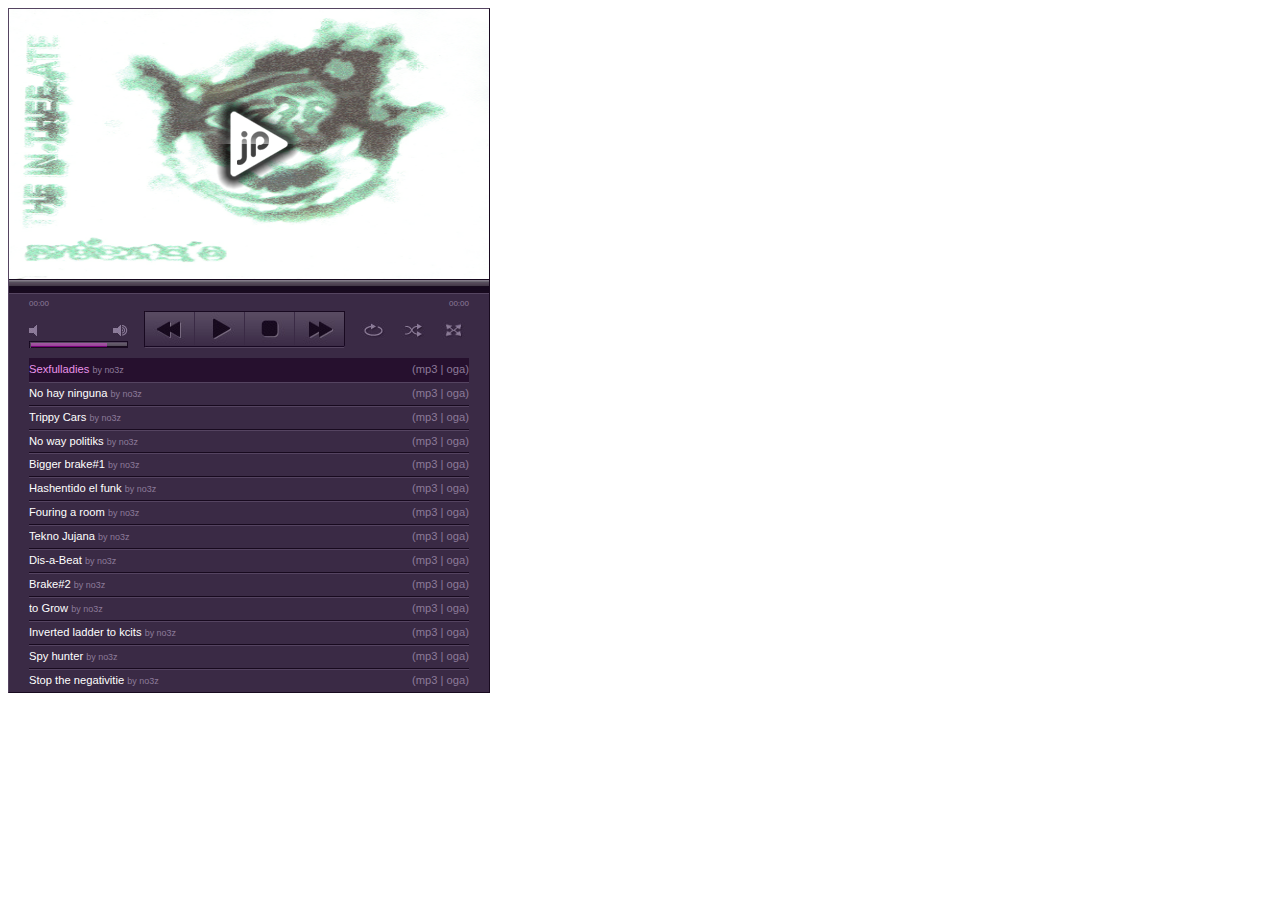
<file: no3z.com/music/theintheeate.html>
<!DOCTYPE html>
<html>
<head>
<meta charset="utf-8" />
<title>The in thee ate</title>
<meta http-equiv="Content-Type" content="text/html; charset=iso-8859-1" />
<link href="jplayer/pink.flag/css/jplayer.pink.flag.min.css" rel="stylesheet" type="text/css" />
<script type="text/javascript" src="jplayer/jquery.min.js"></script>
<script type="text/javascript" src="jplayer/jquery.jplayer.min.js"></script>
<script type="text/javascript" src="jplayer/jplayer.playlist.min.js"></script>
<script type="text/javascript">
//<![CDATA[
$(document).ready(function(){

	new jPlayerPlaylist({
		jPlayer: "#jquery_jplayer_1",
		cssSelectorAncestor: "#jp_container_1"
	}, [
		{
			free:true,
			artist: 'no3z',
			title:"Sexfulladies",
			mp3:"https://home.no3z.com/files/no3z.com/music/albums/intheeate/Track 01.mp3",
			oga:"https://home.no3z.com/files/no3z.com/music/albums/intheeate/cleaned/Track 01.ogg",
			poster: "images/theintheeate_cover.png"
		},
		{
			free:true,
			artist: 'no3z',
			title:"No hay ninguna",
			mp3:"https://home.no3z.com/files/no3z.com/music/albums/intheeate/Track 02.mp3",
			oga:"https://home.no3z.com/files/no3z.com/music/albums/intheeate/cleaned/Track 02.ogg",
			poster: "images/theintheeate_cover.png"
		},
		{
			free:true,
			artist: 'no3z',
			title:"Trippy Cars",
			mp3:"https://home.no3z.com/files/no3z.com/music/albums/intheeate/Track 03.mp3",
			oga:"https://home.no3z.com/files/no3z.com/music/albums/intheeate/cleaned/Track 03.ogg",
			poster: "images/theintheeate_back.png"
		},
		{
			free:true,
			artist: 'no3z',
			title:"No way politiks",
			mp3:"https://home.no3z.com/files/no3z.com/music/albums/intheeate/Track 04.mp3",
			oga:"https://home.no3z.com/files/no3z.com/music/albums/intheeate/cleaned/Track 04.ogg",
			poster: "images/theintheeate_back.png"
		},
		
		{
			free:true,
			artist: 'no3z',
			title:"Bigger brake#1",
			mp3:"https://home.no3z.com/files/no3z.com/music/albums/intheeate/Track 05.mp3",
			oga:"https://home.no3z.com/files/no3z.com/music/albums/intheeate/cleaned/Track 05.ogg",
			poster: "images/theintheeate_cover.png"
		},
		{
			free:true,
			artist: 'no3z',
			title:"Hashentido el funk",
			mp3:"https://home.no3z.com/files/no3z.com/music/albums/intheeate/Track 06.mp3",
			oga:"https://home.no3z.com/files/no3z.com/music/albums/intheeate/cleaned/Track 06.ogg",
			poster: "images/theintheeate_cover.png"
		},
		{
			free:true,
			artist: 'no3z',
			title:"Fouring a room",
			mp3:"https://home.no3z.com/files/no3z.com/music/albums/intheeate/Track 07.mp3",
			oga:"https://home.no3z.com/files/no3z.com/music/albums/intheeate/cleaned/Track 07.ogg",
			poster: "images/theintheeate_back.png"
		},
		{
			free:true,
			artist: 'no3z',
			title:"Tekno Jujana",
			mp3:"https://home.no3z.com/files/no3z.com/music/albums/intheeate/Track 08.mp3",
			oga:"https://home.no3z.com/files/no3z.com/music/albums/intheeate/cleaned/Track 08.ogg",
			poster: "images/theintheeate_back.png"
		},
		
				{
			free:true,
			artist: 'no3z',
			title:"Dis-a-Beat",
			mp3:"https://home.no3z.com/files/no3z.com/music/albums/intheeate/Track 09.mp3",
			oga:"https://home.no3z.com/files/no3z.com/music/albums/intheeate/cleaned/Track 09.ogg",
			poster: "images/theintheeate_cover.png"
		},
		{
			free:true,
			artist: 'no3z',
			title:"Brake#2",
			mp3:"https://home.no3z.com/files/no3z.com/music/albums/intheeate/Track 10.mp3",
			oga:"https://home.no3z.com/files/no3z.com/music/albums/intheeate/cleaned/Track 10.ogg",
			poster: "images/theintheeate_cover.png"
		},
		{
			free:true,
			artist: 'no3z',
			title:"to Grow",
			mp3:"https://home.no3z.com/files/no3z.com/music/albums/intheeate/Track 11.mp3",
			oga:"https://home.no3z.com/files/no3z.com/music/albums/intheeate/cleaned/Track 11.ogg",
			poster: "images/theintheeate_back.png"
		},
		{
			free:true,
			artist: 'no3z',
			title:"Inverted ladder to kcits",
			mp3:"https://home.no3z.com/files/no3z.com/music/albums/intheeate/Track 12.mp3",
			oga:"https://home.no3z.com/files/no3z.com/music/albums/intheeate/cleaned/Track 12.ogg",
			poster: "images/theintheeate_back.png"
		},
		
				{
			free:true,
			artist: 'no3z',
			title:"Spy hunter",
			mp3:"https://home.no3z.com/files/no3z.com/music/albums/intheeate/Track 13.mp3",
			oga:"https://home.no3z.com/files/no3z.com/music/albums/intheeate/cleaned/Track 13.ogg",
			poster: "images/theintheeate_cover.png"
		},
		{
			free:true,
			artist: 'no3z',
			title:"Stop the negativitie",
			mp3:"https://home.no3z.com/files/no3z.com/music/albums/intheeate/Track 14.mp3",
			oga:"https://home.no3z.com/files/no3z.com/music/albums/intheeate/cleaned/Track 14.ogg",
			poster: "images/theintheeate_cover.png"
		}
	], {
		swfPath: "jplayer",
		supplied: "webmv,  oga, mp3",
		useStateClassSkin: true,
		autoBlur: false,
		smoothPlayBar: true,
		keyEnabled: true,
		audioFullScreen: false
	});
});
//]]>
</script>
</head>
<body>
<div id="jp_container_1" class="jp-video jp-video-270p" role="application" aria-label="media player">
	<div class="jp-type-playlist">
		<div id="jquery_jplayer_1" class="jp-jplayer"></div>
		<div class="jp-gui">
			<div class="jp-video-play">
				<button class="jp-video-play-icon" role="button" tabindex="0">play</button>
			</div>
			<div class="jp-interface">
				<div class="jp-progress">
					<div class="jp-seek-bar">
						<div class="jp-play-bar"></div>
					</div>
				</div>
				<div class="jp-current-time" role="timer" aria-label="time">&nbsp;</div>
				<div class="jp-duration" role="timer" aria-label="duration">&nbsp;</div>
				<div class="jp-details">
					<div class="jp-title" aria-label="title">&nbsp;</div>
				</div>
				<div class="jp-controls-holder">
					<div class="jp-volume-controls">
						<button class="jp-mute" role="button" tabindex="0">mute</button>
						<button class="jp-volume-max" role="button" tabindex="0">max volume</button>
						<div class="jp-volume-bar">
							<div class="jp-volume-bar-value"></div>
						</div>
					</div>
					<div class="jp-controls">
						<button class="jp-previous" role="button" tabindex="0">previous</button>
						<button class="jp-play" role="button" tabindex="0">play</button>
						<button class="jp-stop" role="button" tabindex="0">stop</button>
						<button class="jp-next" role="button" tabindex="0">next</button>
					</div>
					<div class="jp-toggles">
						<button class="jp-repeat" role="button" tabindex="0">repeat</button>
						<button class="jp-shuffle" role="button" tabindex="0">shuffle</button>
						<button class="jp-full-screen" role="button" tabindex="0">full screen</button>
					</div>
				</div>
			</div>
		</div>
		<div class="jp-playlist">
			<ul>
				<!-- The method Playlist.displayPlaylist() uses this unordered list -->
				<li></li>
			</ul>
		</div>
		<div class="jp-no-solution">
			<span>Update Required</span>
			To play the media you will need to either update your browser to a recent version or update your <a href="http://get.adobe.com/flashplayer/" target="_blank">Flash plugin</a>.
		</div>
	</div>
</div>
</body>

</html>
</file>
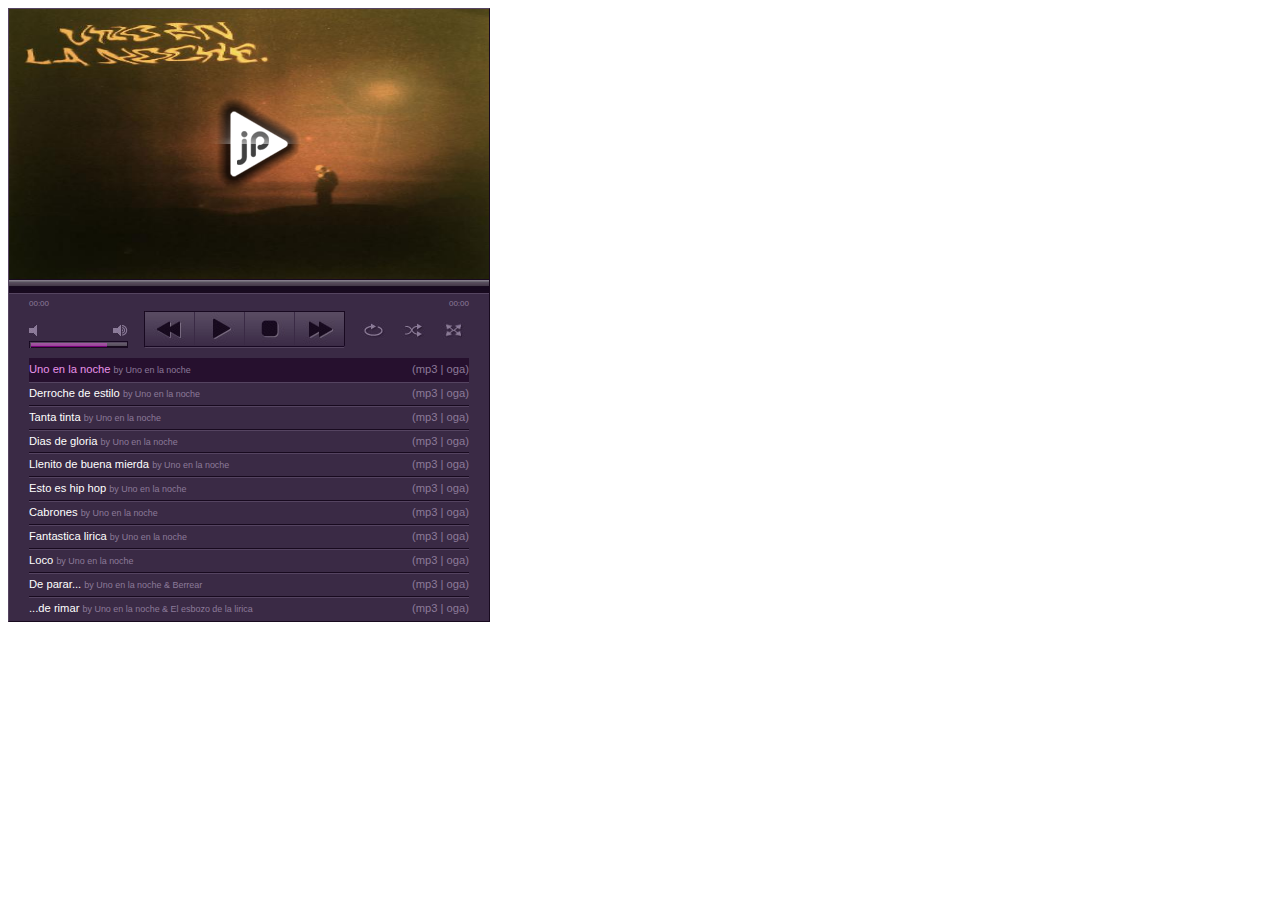
<file: no3z.com/music/unoenlanoche.html>
<!DOCTYPE html>
<html>
<head>
<meta charset="utf-8" />
<title>Uno en la noche</title>
<meta http-equiv="Content-Type" content="text/html; charset=iso-8859-1" />
<link href="jplayer/pink.flag/css/jplayer.pink.flag.min.css" rel="stylesheet" type="text/css" />
<script type="text/javascript" src="jplayer/jquery.min.js"></script>
<script type="text/javascript" src="jplayer/jquery.jplayer.min.js"></script>
<script type="text/javascript" src="jplayer/jplayer.playlist.min.js"></script>
<script type="text/javascript">
//<![CDATA[
$(document).ready(function(){

	new jPlayerPlaylist({
		jPlayer: "#jquery_jplayer_1",
		cssSelectorAncestor: "#jp_container_1"
	}, [
		{
			free:true,
			artist: 'Uno en la noche',
			title:"Uno en la noche",
			mp3:"https://home.no3z.com/files/no3z.com/music/albums/Uno en la noche/01 Pista 01.mp3",
			oga:"https://home.no3z.com/files/no3z.com/music/albums/Uno en la noche/cleaned/01 Pista 01.ogg",
			poster: "images/Ptaz+IMAGE_001.jpg"
		},
		{
			free:true,
			artist: 'Uno en la noche',
			title:"Derroche de estilo",
			mp3:"https://home.no3z.com/files/no3z.com/music/albums/Uno en la noche/02 Pista 02.mp3",
			oga:"https://home.no3z.com/files/no3z.com/music/albums/Uno en la noche/cleaned/02 Pista 02.ogg",
			poster: "images/Ptaz+IMAGE_001.jpg"
		},
		{
			free:true,
			artist: 'Uno en la noche',
			title:"Tanta tinta",
			mp3:"https://home.no3z.com/files/no3z.com/music/albums/Uno en la noche/03 Pista 03.mp3",
			oga:"https://home.no3z.com/files/no3z.com/music/albums/Uno en la noche/cleaned/03 Pista 03.ogg",
			poster: "images/Ptaz+IMAGE_001.jpg"
		},
		{
			free:true,
			artist: 'Uno en la noche',
			title:"Dias de gloria",
			mp3:"https://home.no3z.com/files/no3z.com/music/albums/Uno en la noche/04 Pista 04.mp3",
			oga:"https://home.no3z.com/files/no3z.com/music/albums/Uno en la noche/cleaned/04 Pista 04.ogg",
			poster: "images/Ptaz+IMAGE_001.jpg"
		},
		{
			free:true,
			artist: 'Uno en la noche',
			title:"Llenito de buena mierda",
			mp3:"https://home.no3z.com/files/no3z.com/music/albums/Uno en la noche/05 Pista 05.mp3",
			oga:"https://home.no3z.com/files/no3z.com/music/albums/Uno en la noche/cleaned/05 Pista 05.ogg",
			poster: "images/Ptaz+IMAGE_001.jpg"
		},
		
		{
			free:true,
			artist: 'Uno en la noche',
			title:"Esto es hip hop",
			mp3:"https://home.no3z.com/files/no3z.com/music/albums/Uno en la noche/06 Pista 06.mp3",
			oga:"https://home.no3z.com/files/no3z.com/music/albums/Uno en la noche/cleaned/06 Pista 06.ogg",
			poster: "images/Ptaz+IMAGE_001.jpg"
		},
		{
			free:true,
			artist: 'Uno en la noche',
			title:"Cabrones",
			mp3:"https://home.no3z.com/files/no3z.com/music/albums/Uno en la noche/07 Pista 07.mp3",
			oga:"https://home.no3z.com/files/no3z.com/music/albums/Uno en la noche/cleaned/07 Pista 07.ogg",
			poster: "images/Ptaz+IMAGE_001.jpg"
		},
		{
			free:true,
			artist: 'Uno en la noche',
			title:"Fantastica lirica",
			mp3:"https://home.no3z.com/files/no3z.com/music/albums/Uno en la noche/08 Pista 08.mp3",
			oga:"https://home.no3z.com/files/no3z.com/music/albums/Uno en la noche/cleaned/08 Pista 08.ogg",
			poster: "images/Ptaz+IMAGE_001.jpg"
		},
		{
			free:true,
			artist: 'Uno en la noche',
			title:"Loco",
			mp3:"https://home.no3z.com/files/no3z.com/music/albums/Uno en la noche/09 Pista 09.mp3",
			oga:"https://home.no3z.com/files/no3z.com/music/albums/Uno en la noche/cleaned/09 Pista 09.ogg",
			poster: "images/Ptaz+IMAGE_001.jpg"
		},
		
				{
			free:true,
			artist: 'Uno en la noche & Berrear',
			title:"De parar...",
			mp3:"https://home.no3z.com/files/no3z.com/music/albums/Uno en la noche/10 Pista 10.mp3",
			oga:"https://home.no3z.com/files/no3z.com/music/albums/Uno en la noche/cleaned/10 Pista 10.ogg",
			poster: "images/Ptaz+IMAGE_001.jpg"
		},
		{
			free:true,
			artist: 'Uno en la noche & El esbozo de la lirica',
			title:"...de rimar",
			mp3:"https://home.no3z.com/files/no3z.com/music/albums/Uno en la noche/11 Pista 11.mp3",
			oga:"https://home.no3z.com/files/no3z.com/music/albums/Uno en la noche/cleaned/11 Pista 11.ogg",
			poster: "images/Ptaz+IMAGE_001.jpg"
		}
	], {
		swfPath: "jplayer",
		supplied: "webmv,  oga, mp3",
		useStateClassSkin: true,
		autoBlur: false,
		smoothPlayBar: true,
		keyEnabled: true,
		audioFullScreen: false
	});
});
//]]>
</script>
</head>
<body>
<div id="jp_container_1" class="jp-video jp-video-270p" role="application" aria-label="media player">
	<div class="jp-type-playlist">
		<div id="jquery_jplayer_1" class="jp-jplayer"></div>
		<div class="jp-gui">
			<div class="jp-video-play">
				<button class="jp-video-play-icon" role="button" tabindex="0">play</button>
			</div>
			<div class="jp-interface">
				<div class="jp-progress">
					<div class="jp-seek-bar">
						<div class="jp-play-bar"></div>
					</div>
				</div>
				<div class="jp-current-time" role="timer" aria-label="time">&nbsp;</div>
				<div class="jp-duration" role="timer" aria-label="duration">&nbsp;</div>
				<div class="jp-details">
					<div class="jp-title" aria-label="title">&nbsp;</div>
				</div>
				<div class="jp-controls-holder">
					<div class="jp-volume-controls">
						<button class="jp-mute" role="button" tabindex="0">mute</button>
						<button class="jp-volume-max" role="button" tabindex="0">max volume</button>
						<div class="jp-volume-bar">
							<div class="jp-volume-bar-value"></div>
						</div>
					</div>
					<div class="jp-controls">
						<button class="jp-previous" role="button" tabindex="0">previous</button>
						<button class="jp-play" role="button" tabindex="0">play</button>
						<button class="jp-stop" role="button" tabindex="0">stop</button>
						<button class="jp-next" role="button" tabindex="0">next</button>
					</div>
					<div class="jp-toggles">
						<button class="jp-repeat" role="button" tabindex="0">repeat</button>
						<button class="jp-shuffle" role="button" tabindex="0">shuffle</button>
						<button class="jp-full-screen" role="button" tabindex="0">full screen</button>
					</div>
				</div>
			</div>
		</div>
		<div class="jp-playlist">
			<ul>
				<!-- The method Playlist.displayPlaylist() uses this unordered list -->
				<li></li>
			</ul>
		</div>
		<div class="jp-no-solution">
			<span>Update Required</span>
			To play the media you will need to either update your browser to a recent version or update your <a href="http://get.adobe.com/flashplayer/" target="_blank">Flash plugin</a>.
		</div>
	</div>
</div>
</body>

</html>
</file>
<file: no3z.com/music/jplayer/pink.flag/css/jplayer.pink.flag.min.css>
/*! Pink Flag Skin for jPlayer 2.9.2 ~ (c) 2009-2014 Happyworm Ltd ~ MIT License */.jp-audio :focus,.jp-audio-stream :focus,.jp-video :focus{outline:0}.jp-audio button::-moz-focus-inner,.jp-audio-stream button::-moz-focus-inner,.jp-video button::-moz-focus-inner{border:0}.jp-audio,.jp-audio-stream,.jp-video{font-size:16px;font-family:Verdana,Arial,sans-serif;line-height:1.6;color:#fff;border-top:1px solid #554461;border-left:1px solid #554461;border-right:1px solid #180a1f;border-bottom:1px solid #180a1f;background-color:#3a2a45}.jp-audio{width:201px;padding:20px}.jp-audio-stream{width:101px;padding:20px 20px 10px}.jp-video-270p{width:480px}.jp-video-360p{width:640px}.jp-video-full{width:480px;height:270px;position:static!important;position:relative}.jp-video-full div div{z-index:1000}.jp-video-full .jp-jplayer{top:0;left:0;position:fixed!important;position:relative;overflow:hidden}.jp-video-full .jp-gui{position:fixed!important;position:static;top:0;left:0;width:100%;height:100%;z-index:1001}.jp-video-full .jp-interface{position:absolute!important;position:relative;bottom:0;left:0}.jp-interface{position:relative;width:100%;background-color:#3a2a45}.jp-video .jp-controls-holder{clear:both;width:440px;margin:0 auto 10px;position:relative;overflow:hidden}.jp-audio .jp-controls-holder{height:80px}.jp-audio-stream .jp-controls-holder{height:50px}.jp-controls{background:url(../image/jplayer.pink.flag.jpg) no-repeat;padding:1px 0 2px 1px;overflow:hidden;width:201px;height:34px}.jp-audio .jp-controls,.jp-audio-stream .jp-controls{margin:0 auto}.jp-audio-stream .jp-controls{width:100px}.jp-video .jp-controls{margin:0 0 0 115px;float:left;display:inline}.jp-controls button{display:block;float:left;overflow:hidden;text-indent:-9999px;height:34px;margin:0 1px 2px 0;padding:0;border:none;cursor:pointer}.jp-type-single .jp-controls button{width:99px}.jp-type-single .jp-play{background:url(../image/jplayer.pink.flag.jpg) 0 -40px no-repeat}.jp-type-single .jp-play:focus{background:url(../image/jplayer.pink.flag.jpg) -100px -40px no-repeat}.jp-state-playing .jp-type-single .jp-play{background:url(../image/jplayer.pink.flag.jpg) 0 -120px no-repeat}.jp-state-playing .jp-type-single .jp-play:focus{background:url(../image/jplayer.pink.flag.jpg) -100px -120px no-repeat}.jp-audio-stream .jp-pause,.jp-audio-stream .jp-play{border-right:1px solid #180920}.jp-type-single .jp-stop{background:url(../image/jplayer.pink.flag.jpg) 0 -80px no-repeat}.jp-type-single .jp-stop:focus{background:url(../image/jplayer.pink.flag.jpg) -100px -80px no-repeat}.jp-type-playlist .jp-controls button{width:49px}.jp-type-playlist .jp-play{background:url(../image/jplayer.pink.flag.jpg) -24px -40px no-repeat}.jp-type-playlist .jp-play:focus{background:url(../image/jplayer.pink.flag.jpg) -124px -40px no-repeat}.jp-state-playing div.jp-type-playlist .jp-play{background:url(../image/jplayer.pink.flag.jpg) -24px -120px no-repeat}.jp-state-playing div.jp-type-playlist .jp-play:focus{background:url(../image/jplayer.pink.flag.jpg) -124px -120px no-repeat}.jp-type-playlist .jp-stop{background:url(../image/jplayer.pink.flag.jpg) -24px -80px no-repeat}.jp-type-playlist .jp-stop:focus{background:url(../image/jplayer.pink.flag.jpg) -124px -80px no-repeat}.jp-type-playlist .jp-previous{background:url(../image/jplayer.pink.flag.jpg) -24px -200px no-repeat}.jp-type-playlist .jp-previous:focus{background:url(../image/jplayer.pink.flag.jpg) -124px -200px no-repeat}.jp-type-playlist .jp-next{background:url(../image/jplayer.pink.flag.jpg) -24px -160px no-repeat}.jp-type-playlist .jp-next:focus{background:url(../image/jplayer.pink.flag.jpg) -124px -160px no-repeat}.jp-toggles{padding:0;margin:0 auto;overflow:hidden}.jp-audio .jp-toggles{width:55px}.jp-audio .jp-type-single .jp-toggles{width:25px}.jp-video .jp-toggles{float:left;width:105px;margin:10px 0 0 15px}.jp-toggles button{display:block;float:left;width:25px;height:18px;text-indent:-9999px;line-height:100%;border:none;cursor:pointer}.jp-full-screen{background:url(../image/jplayer.pink.flag.jpg) 0 -420px no-repeat;margin-left:15px}.jp-full-screen:focus{background:url(../image/jplayer.pink.flag.jpg) -30px -420px no-repeat}.jp-state-full-screen .jp-full-screen{background:url(../image/jplayer.pink.flag.jpg) -60px -420px no-repeat}.jp-state-full-screen .jp-full-screen:focus{background:url(../image/jplayer.pink.flag.jpg) -90px -420px no-repeat}.jp-repeat{background:url(../image/jplayer.pink.flag.jpg) 0 -440px no-repeat;margin-left:0}.jp-repeat:focus{background:url(../image/jplayer.pink.flag.jpg) -30px -440px no-repeat}.jp-state-looped .jp-repeat{background:url(../image/jplayer.pink.flag.jpg) -60px -440px no-repeat}.jp-state-looped .jp-repeat:focus{background:url(../image/jplayer.pink.flag.jpg) -90px -440px no-repeat}.jp-shuffle{background:url(../image/jplayer.pink.flag.jpg) 0 -460px no-repeat;margin-left:15px}.jp-shuffle:focus{background:url(../image/jplayer.pink.flag.jpg) -30px -460px no-repeat}.jp-state-shuffled .jp-shuffle{background:url(../image/jplayer.pink.flag.jpg) -60px -460px no-repeat}.jp-state-shuffled .jp-shuffle:focus{background:url(../image/jplayer.pink.flag.jpg) -90px -460px no-repeat}.jp-audio .jp-shuffle{margin-left:5px}div.jp-seeking-bg{background:url(../image/jplayer.pink.flag.seeking.gif)}.jp-progress{background:url(../image/jplayer.pink.flag.jpg) 0 -240px no-repeat;width:197px;height:13px;padding:0 2px 2px;margin-bottom:4px;overflow:hidden}div.jp-video .jp-progress{border-top:1px solid #180a1f;border-bottom:1px solid #554560;width:100%;background-image:none;padding:0}.jp-seek-bar{background:url(../image/jplayer.pink.flag.jpg) 0 -260px repeat-x;width:0;height:100%;overflow:hidden;cursor:pointer}.jp-play-bar{background:url(../image/jplayer.pink.flag.jpg) 0 -280px repeat-x;width:0;height:100%;overflow:hidden}.jp-state-no-volume .jp-volume-controls{display:none}.jp-audio .jp-volume-controls,.jp-audio-stream .jp-volume-controls{height:30px}.jp-volume-controls button{position:absolute;display:block;overflow:hidden;text-indent:-9999px;margin:0;padding:0;width:16px;height:11px;border:none;cursor:pointer}.jp-audio .jp-volume-controls .jp-mute,.jp-audio-stream .jp-volume-controls .jp-mute{top:-6px;left:0}.jp-audio .jp-volume-controls .jp-volume-max,.jp-audio-stream .jp-volume-controls .jp-volume-max{top:-6px;right:0}.jp-video .jp-volume-controls .jp-mute,.jp-video .jp-volume-controls .jp-unmute{left:0;top:14px}.jp-video .jp-volume-controls .jp-volume-max{left:84px;top:14px}.jp-volume-controls .jp-mute{background:url(../image/jplayer.pink.flag.jpg) 0 -330px no-repeat}.jp-volume-controls .jp-mute:focus{background:url(../image/jplayer.pink.flag.jpg) -25px -330px no-repeat}.jp-state-muted .jp-volume-controls .jp-mute{background:url(../image/jplayer.pink.flag.jpg) -60px -330px no-repeat}.jp-state-muted .jp-volume-controls .jp-mute:focus{background:url(../image/jplayer.pink.flag.jpg) -85px -330px no-repeat}.jp-volume-controls .jp-volume-max{background:url(../image/jplayer.pink.flag.jpg) 0 -350px no-repeat}.jp-volume-controls .jp-volume-max:focus{background:url(../image/jplayer.pink.flag.jpg) -25px -350px no-repeat}.jp-volume-bar{background:url(../image/jplayer.pink.flag.jpg) 0 -300px repeat-x;position:absolute;width:197px;height:4px;padding:2px 2px 1px;overflow:hidden;cursor:pointer}.jp-audio .jp-interface .jp-volume-bar,.jp-audio-stream .jp-interface .jp-volume-bar{top:10px;left:0}.jp-audio-stream .jp-interface .jp-volume-bar{width:97px;border-right:1px solid #180920;padding-right:1px}.jp-video .jp-volume-bar{top:0;left:0;width:95px;border-right:1px solid #180920;padding-right:1px;margin-top:30px}.jp-volume-bar-value{background:url(../image/jplayer.pink.flag.jpg) 0 -320px repeat-x;height:4px}.jp-current-time,.jp-duration{width:70px;font-size:.5em;color:#8c7a99}.jp-current-time{float:left;cursor:default}.jp-duration{float:right;text-align:right;cursor:pointer}.jp-video .jp-current-time{padding-left:20px}.jp-video .jp-duration{padding-right:20px}.jp-details{font-size:.7em;margin:0;padding:0}.jp-details .jp-title{padding:0;margin:0;overflow:hidden;text-align:center;cursor:default}.jp-video .jp-details{margin:0 90px 10px}.jp-playlist ul{list-style-type:none;font-size:.7em;margin:0;padding:0}.jp-video .jp-playlist ul{margin:0 20px}.jp-playlist li{position:relative;padding:2px 0;border-top:1px solid #554461;border-bottom:1px solid #180a1f;overflow:hidden}div.jp-type-playlist div.jp-playlist li:first-child{border-top:none;padding-top:3px}div.jp-type-playlist div.jp-playlist li:last-child{border-bottom:none;padding-bottom:3px}div.jp-type-playlist div.jp-playlist a{color:#fff;text-decoration:none}div.jp-type-playlist div.jp-playlist a:hover{color:#e892e9}div.jp-type-playlist div.jp-playlist li.jp-playlist-current{background-color:#26102e;margin:0 -20px;padding:2px 20px;border-top:1px solid #26102e;border-bottom:1px solid #26102e}div.jp-type-playlist div.jp-playlist li.jp-playlist-current a{color:#e892e9}div.jp-type-playlist div.jp-playlist a.jp-playlist-item-remove{float:right;display:inline;text-align:right;margin-left:10px;font-weight:700;color:#8C7A99}div.jp-type-playlist div.jp-playlist a.jp-playlist-item-remove:hover{color:#E892E9}div.jp-type-playlist div.jp-playlist span.jp-free-media{float:right;display:inline;text-align:right;color:#8C7A99}div.jp-type-playlist div.jp-playlist span.jp-free-media a{color:#8C7A99}div.jp-type-playlist div.jp-playlist span.jp-free-media a:hover{color:#E892E9}span.jp-artist{font-size:.8em;color:#8C7A99}.jp-video .jp-video-play{width:100%;overflow:hidden}.jp-video-270p .jp-video-play{margin-top:-270px;height:270px}.jp-video-360p .jp-video-play{margin-top:-360px;height:360px}.jp-video-full .jp-video-play{height:100%}.jp-video-play-icon{position:relative;display:block;width:112px;height:100px;margin-left:-56px;margin-top:-50px;left:50%;top:50%;border:none;cursor:pointer;background:url(../image/jplayer.pink.flag.video.play.png) no-repeat;text-indent:-9999px}.jp-video-play-icon:focus{background:url(../image/jplayer.pink.flag.video.play.png) 0 -100px no-repeat}.jp-jplayer,.jp-jplayer audio{width:0;height:0}.jp-jplayer{background-color:#000}.jp-no-solution{padding:5px;font-size:.8em;background-color:#3a2a45;border-top:2px solid #554461;border-left:2px solid #554461;border-right:2px solid #180a1f;border-bottom:2px solid #180a1f;color:#FFF;display:none}.jp-no-solution a{color:#FFF}.jp-no-solution span{font-size:1em;display:block;text-align:center;font-weight:700}
</file>
